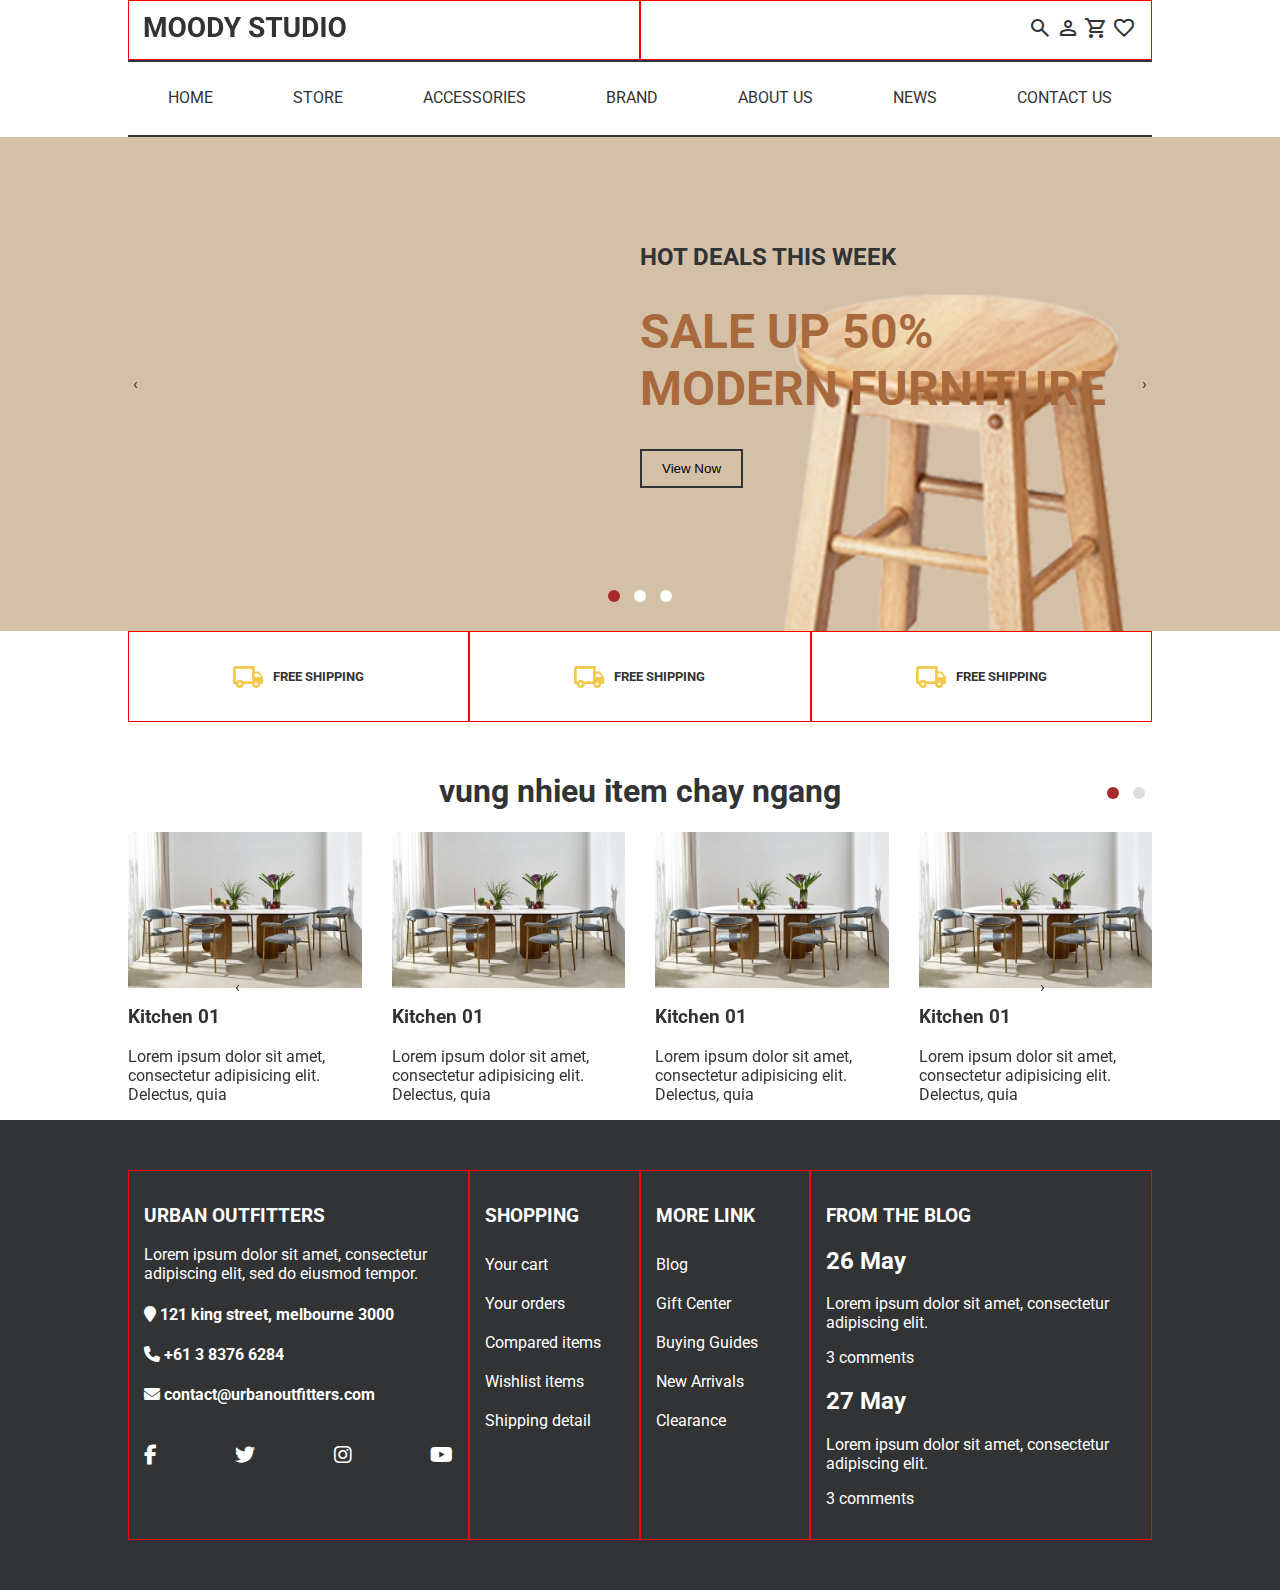
<file: index.html>
<!doctype html>
<html>
<head>
<meta charset="utf-8">
<title>MODDY STUDIO</title>
<link rel="preconnect" href="https://fonts.googleapis.com">
<link rel="preconnect" href="https://fonts.gstatic.com" crossorigin>
<link href="https://fonts.googleapis.com/css2?family=Roboto:ital,wght@0,100;0,300;0,400;0,500;0,700;0,900;1,100;1,300;1,400;1,500;1,700;1,900&display=swap" rel="stylesheet">
	<link rel="stylesheet" href="https://fonts.googleapis.com/css2?family=Material+Symbols+Outlined:opsz,wght,FILL,GRAD@24,400,0,0" />
	<link rel="stylesheet" href="css/THU-VIEN.css">
	<link rel="stylesheet" href="css/main-style.css">
	<link rel="stylesheet" href="css/all.css">
	<link rel="stylesheet" href="css/owl.carousel.css">
	<link rel="stylesheet" href="css/owl.theme.default.css">
</head>

<body>
		<div class="container">
		<div class="row">
			<div class="col-6">
				<img src="images/logo-moody.svg" alt="">
			</div>
			<div class="col-6 text-right">
			<a href="#search-box">
				<span class="material-symbols-outlined">search</span>
			</a>
				<a href="#person">
				<span class="material-symbols-outlined">person</span>
				</a>
				<a href="#shopping-cart">
				<span class="material-symbols-outlined">shopping_cart</span>
				</a>
				<a href="#favorite">
					<span class="material-symbols-outlined">favorite</span>
				</a>
			
			</div>
		</div>
		<nav>
		<ul>
			<li><a href="index.html">HOME</a></li>
			<li>
					<a href="#">STORE</a>
					<ul>
						<li><a href="living-room.html">Living Room</a></li>
						<li><a href="bedroom.html">Bed Room</a></li>
						<li><a href="kitchen.html">Kitchen</a></li>
						<li><a href="garden.html">Garden</a></li>
						<li><a href="dining-room.html">Dining Room</a></li>
					</ul>
			</li>
			<li><a href="accessories.html">ACCESSORIES</a></li>
			<li><a href="brand.html">BRAND</a>
			<ul>
				<li><a href="#">Pho xinh</a></li>
				<li><a href="#">Garment</a></li>
				<li><a href="#">Nha dep</a></li>
			</ul>
			</li>
			<li><a href="about.html">ABOUT US</a></li>
			<li><a href="news.html">NEWS</a></li>
			<li><a href="contact.html">CONTACT US </a></li>
		</ul>
		</nav>
		
	</div>
<div class="owl-carousel owl-theme" id="banner">
		<div class="item">
			<div class="banner">
					<img src="images/h5-baner-2.jpg" alt="" class="img-100">
					<div class="banner-caption">
						<h4>HOT DEALS THIS WEEK</h4>
						<h1 class="text-primary">SALE UP 50% <br>MODERN FURNITURE</h1>
						<button type="button" class="btn-primary-outline">View Now</button>
			</div>
	</div>
	
	</div>
		<div class="item">
		<div class="banner">
	<img src="images/h5-baner-1.jpg" alt="" class="img-100">
	<div class="banner-caption">
		<h4>HOT DEALS THIS WEEK</h4>
		<h1 class="text-primary">SALE UP 50% <br>MODERN FURNITURE</h1>
		<button type="button" class="btn-primary-outline">View Now</button>
	</div>
</div>
	
	</div>
		<div class="item">
		<div class="banner">
	<img src="images/h5-baner-3.jpg" alt="" class="img-100">
	<div class="banner-caption">
		<h4>HOT DEALS THIS WEEK</h4>
		<h1 class="text-primary">SALE UP 50% <br>MODERN FURNITURE</h1>
		<button type="button" class="btn-primary-outline">View Now</button>
	</div>
</div>
	
	</div>
</div>
	<div class="container">
	<div class="row">
			<div class="col-4 d-flex justify-center align-items-center">
				<img src="images/ICON-FREESHIP.svg" alt="" >
				<h5 class="pl-10">FREE SHIPPING</h5>
			</div>
			<div class="col-4 d-flex justify-center align-items-center">
				<img src="images/ICON-FREESHIP.svg" alt="" >
				<h5 class="pl-10">FREE SHIPPING</h5>
			</div>
			<div class="col-4 d-flex justify-center align-items-center">
				<img src="images/ICON-FREESHIP.svg" alt="" >
				<h5 class="pl-10">FREE SHIPPING</h5>
			</div>
		</div>
	
	</div>
	<div class="container">
	<h1 class="text-center mt-50">vung nhieu item chay ngang</h1>
	<div class="owl-carousel owl-theme" id="danhmuc">
		<div class="item">
		<img src="images/phongan/ban-an-8-cho-rudo-2-300x200.jpg" alt="" class="img-100">
			<div class="caption">
			<h3>Kitchen 01</h3>
				<p>Lorem ipsum dolor sit amet, consectetur adipisicing elit. Delectus, quia</p>
			</div>
		
		</div>
			<div class="item">
		<img src="images/phongan/ban-an-8-cho-rudo-2-300x200.jpg" alt="" class="img-100">
			<div class="caption">
			<h3>Kitchen 01</h3>
				<p>Lorem ipsum dolor sit amet, consectetur adipisicing elit. Delectus, quia</p>
			</div>
		
		</div>
			<div class="item">
		<img src="images/phongan/ban-an-8-cho-rudo-2-300x200.jpg" alt="" class="img-100">
			<div class="caption">
			<h3>Kitchen 01</h3>
				<p>Lorem ipsum dolor sit amet, consectetur adipisicing elit. Delectus, quia</p>
			</div>
		
		</div>
			<div class="item">
		<img src="images/phongan/ban-an-8-cho-rudo-2-300x200.jpg" alt="" class="img-100">
			<div class="caption">
			<h3>Kitchen 01</h3>
				<p>Lorem ipsum dolor sit amet, consectetur adipisicing elit. Delectus, quia</p>
			</div>
		
		</div>
			<div class="item">
		<img src="images/phongan/ban-an-8-cho-rudo-2-300x200.jpg" alt="" class="img-100">
			<div class="caption">
			<h3>Kitchen 01</h3>
				<p>Lorem ipsum dolor sit amet, consectetur adipisicing elit. Delectus, quia</p>
			</div>
		
		</div>
			<div class="item">
		<img src="images/phongan/ban-an-8-cho-rudo-2-300x200.jpg" alt="" class="img-100">
			<div class="caption">
			<h3>Kitchen 01</h3>
				<p>Lorem ipsum dolor sit amet, consectetur adipisicing elit. Delectus, quia</p>
			</div>
		
		</div>
			<div class="item">
		<img src="images/phongan/ban-an-8-cho-rudo-2-300x200.jpg" alt="" class="img-100">
			<div class="caption">
			<h3>Kitchen 01</h3>
				<p>Lorem ipsum dolor sit amet, consectetur adipisicing elit. Delectus, quia</p>
			</div>
		
		</div>
			<div class="item">
		<img src="images/phongan/ban-an-8-cho-rudo-2-300x200.jpg" alt="" class="img-100">
			<div class="caption">
			<h3>Kitchen 01</h3>
				<p>Lorem ipsum dolor sit amet, consectetur adipisicing elit. Delectus, quia</p>
			</div>
		
		</div>
		
		
		
		
		</div>
	</div>
	<footer>
	<div class="container">
		<div class="row">
			<div class="col-4">
			<h3>URBAN OUTFITTERS</h3>
				<p>Lorem ipsum dolor sit amet, consectetur adipiscing elit, sed do eiusmod tempor.</p>
				<h4><i class="fa-solid fa-map-marker"></i> 121 king street, melbourne 3000</h4>
				<h4><i class="fa-solid fa-phone"></i>		+61 3 8376 6284</h4>
				<h4><i class="fa-solid fa-envelope"></i> contact@urbanoutfitters.com</h4>
				<div class="d-flex justify-between mt-50"> 
					<i class="fa-brands fa-facebook-f fa-lg"></i> 
					<i class="fa-brands fa-twitter fa-lg"></i> 
					<i class="fa-brands fa-instagram fa-lg"></i> 
					<i class="fa-brands fa-youtube fa-lg"></i> 
				</div>
			</div>
			<div class="col-2">
				<h3>SHOPPING</h3>
				<ul>
					<li><a href="cart.html">Your cart</a></li>
					<li><a href="#">Your orders</a></li>
					<li><a href="#">Compared items</a></li>
					<li><a href="#">Wishlist items</a></li>
					<li><a href="#">Shipping detail </a></li>
				</ul>
			
			</div>
			<div class="col-2">
				<h3>MORE LINK</h3>
				<ul>
					<li><a href="#">Blog</a></li>
					<li><a href="#">Gift Center</a></li>
					<li><a href="#">Buying Guides</a></li>
					<li><a href="#">New Arrivals</a></li>
					<li><a href="#">Clearance</a></li>
				</ul>
			
			</div>
			<div class="col-4">
				<h3>FROM THE BLOG</h3>
				<h2>26 May</h2>
				<p>Lorem ipsum dolor sit amet, consectetur adipiscing elit.</p>
				<p>3 comments</p>
				<h2 >27 May</h2>
				<p>Lorem ipsum dolor sit amet, consectetur adipiscing elit.</p>
				<p>3 comments</p>
				
			</div>
		</div>
		
		
</div>
</footer>	
<script src="js/jquery-3.7.1.min.js"></script>
<script src="js/owl.carousel.min.js"></script>	
<script src="js/custom.js"></script>
</body>
</html>
</file>
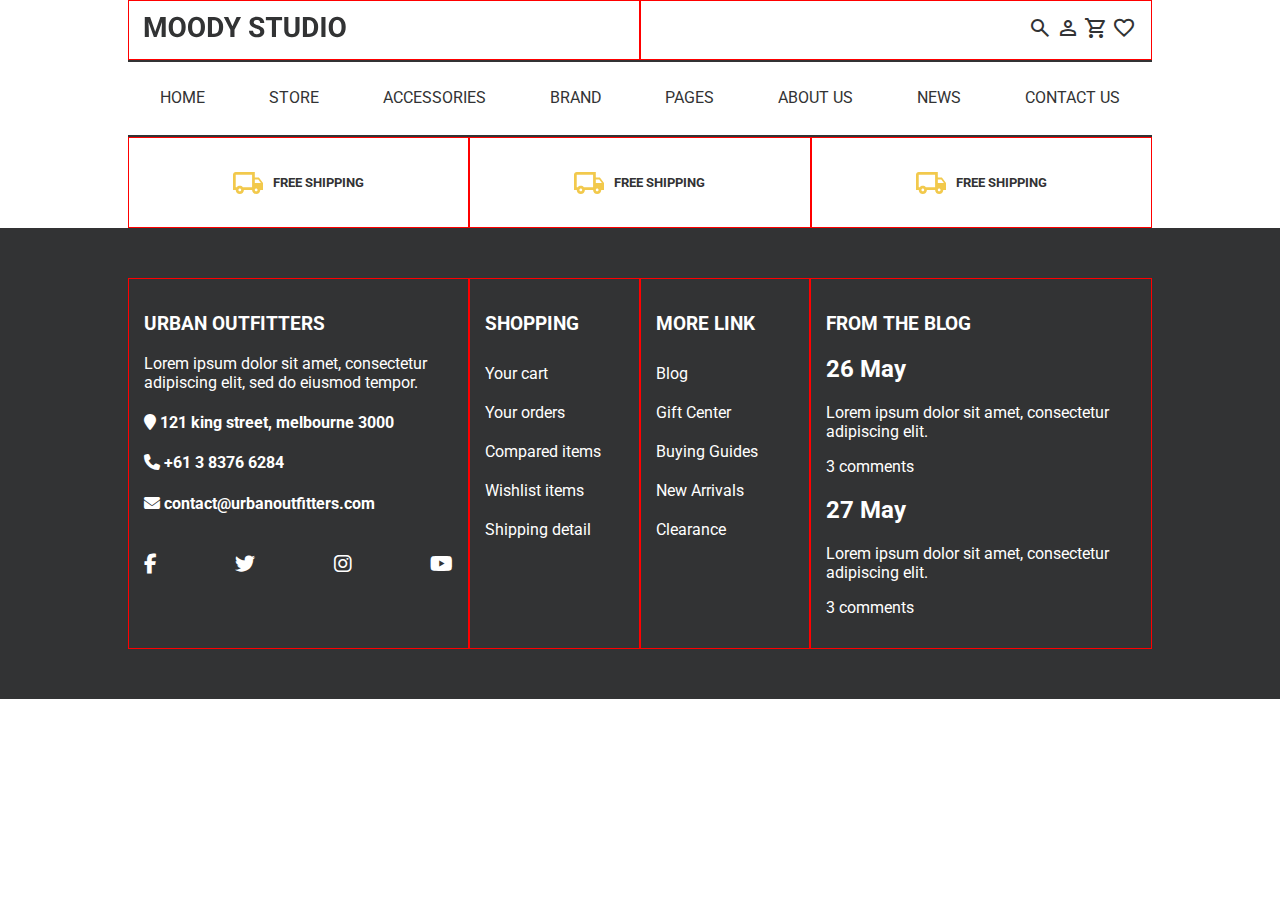
<file: about.html>
<!doctype html>
<html>
<head>
<meta charset="utf-8">
<title>MODDY STUDIO</title>
<link rel="preconnect" href="https://fonts.googleapis.com">
<link rel="preconnect" href="https://fonts.gstatic.com" crossorigin>
<link href="https://fonts.googleapis.com/css2?family=Roboto:ital,wght@0,100;0,300;0,400;0,500;0,700;0,900;1,100;1,300;1,400;1,500;1,700;1,900&display=swap" rel="stylesheet">
	<link rel="stylesheet" href="https://fonts.googleapis.com/css2?family=Material+Symbols+Outlined:opsz,wght,FILL,GRAD@24,400,0,0" />
	<link rel="stylesheet" href="css/THU-VIEN.css">
	<link rel="stylesheet" href="css/main-style.css">
	<link rel="stylesheet" href="css/all.css">
</head>

<body>
		<div class="container">
		<div class="row">
			<div class="col-6">
				<img src="images/logo-moody.svg" alt="">
			</div>
			<div class="col-6 text-right">
			<a href="#search-box">
				<span class="material-symbols-outlined">search</span>
			</a>
				<a href="#person">
				<span class="material-symbols-outlined">person</span>
				</a>
				<a href="#shopping-cart">
				<span class="material-symbols-outlined">shopping_cart</span>
				</a>
				<a href="#favorite">
					<span class="material-symbols-outlined">favorite</span>
				</a>
			
			</div>
		</div>
		<nav>
		<ul>
			<li><a href="index.html">HOME</a></li>
			<li>
					<a href="#">STORE</a>
					<ul>
						<li><a href="living-room.html">Living Room</a></li>
						<li><a href="bedroom.html">Bed Room</a></li>
						<li><a href="kitchen.html">Kitchen</a></li>
						<li><a href="garden.html">Garden</a></li>
						<li><a href="dining-room.html">Dining Room</a></li>
					</ul>
			</li>
			<li><a href="accessories.html">ACCESSORIES</a></li>
			<li><a href="brand.html">BRAND</a></li>
			<li><a href="#">PAGES</a></li>
			<li><a href="about.html">ABOUT US</a></li>
			<li><a href="news.html">NEWS</a></li>
			<li><a href="contact.html">CONTACT US </a></li>
		</ul>
		</nav>
		<div class="row">
			<div class="col-4 d-flex justify-center align-items-center">
				<img src="images/ICON-FREESHIP.svg" alt="" >
				<h5 class="pl-10">FREE SHIPPING</h5>
			</div>
			<div class="col-4 d-flex justify-center align-items-center">
				<img src="images/ICON-FREESHIP.svg" alt="" >
				<h5 class="pl-10">FREE SHIPPING</h5>
			</div>
			<div class="col-4 d-flex justify-center align-items-center">
				<img src="images/ICON-FREESHIP.svg" alt="" >
				<h5 class="pl-10">FREE SHIPPING</h5>
			</div>
		</div>
	</div>
	<main></main>
	
	
	<footer>
	<div class="container">
		<div class="row">
			<div class="col-4">
			<h3>URBAN OUTFITTERS</h3>
				<p>Lorem ipsum dolor sit amet, consectetur adipiscing elit, sed do eiusmod tempor.</p>
				<h4><i class="fa-solid fa-map-marker"></i> 121 king street, melbourne 3000</h4>
				<h4><i class="fa-solid fa-phone"></i>		+61 3 8376 6284</h4>
				<h4><i class="fa-solid fa-envelope"></i> contact@urbanoutfitters.com</h4>
				<div class="d-flex justify-between mt-50"> 
					<i class="fa-brands fa-facebook-f fa-lg"></i> 
					<i class="fa-brands fa-twitter fa-lg"></i> 
					<i class="fa-brands fa-instagram fa-lg"></i> 
					<i class="fa-brands fa-youtube fa-lg"></i> 
				</div>
			</div>
			<div class="col-2">
				<h3>SHOPPING</h3>
				<ul>
					<li><a href="cart.html">Your cart</a></li>
					<li><a href="#">Your orders</a></li>
					<li><a href="#">Compared items</a></li>
					<li><a href="#">Wishlist items</a></li>
					<li><a href="#">Shipping detail </a></li>
				</ul>
			
			</div>
			<div class="col-2">
				<h3>MORE LINK</h3>
				<ul>
					<li><a href="#">Blog</a></li>
					<li><a href="#">Gift Center</a></li>
					<li><a href="#">Buying Guides</a></li>
					<li><a href="#">New Arrivals</a></li>
					<li><a href="#">Clearance</a></li>
				</ul>
			
			</div>
			<div class="col-4">
				<h3>FROM THE BLOG</h3>
				<h2>26 May</h2>
				<p>Lorem ipsum dolor sit amet, consectetur adipiscing elit.</p>
				<p>3 comments</p>
				<h2 >27 May</h2>
				<p>Lorem ipsum dolor sit amet, consectetur adipiscing elit.</p>
				<p>3 comments</p>
				
			</div>
		</div>
		
		
</div>
	
	
	
	
	</footer>
</body>
</html>
</file>
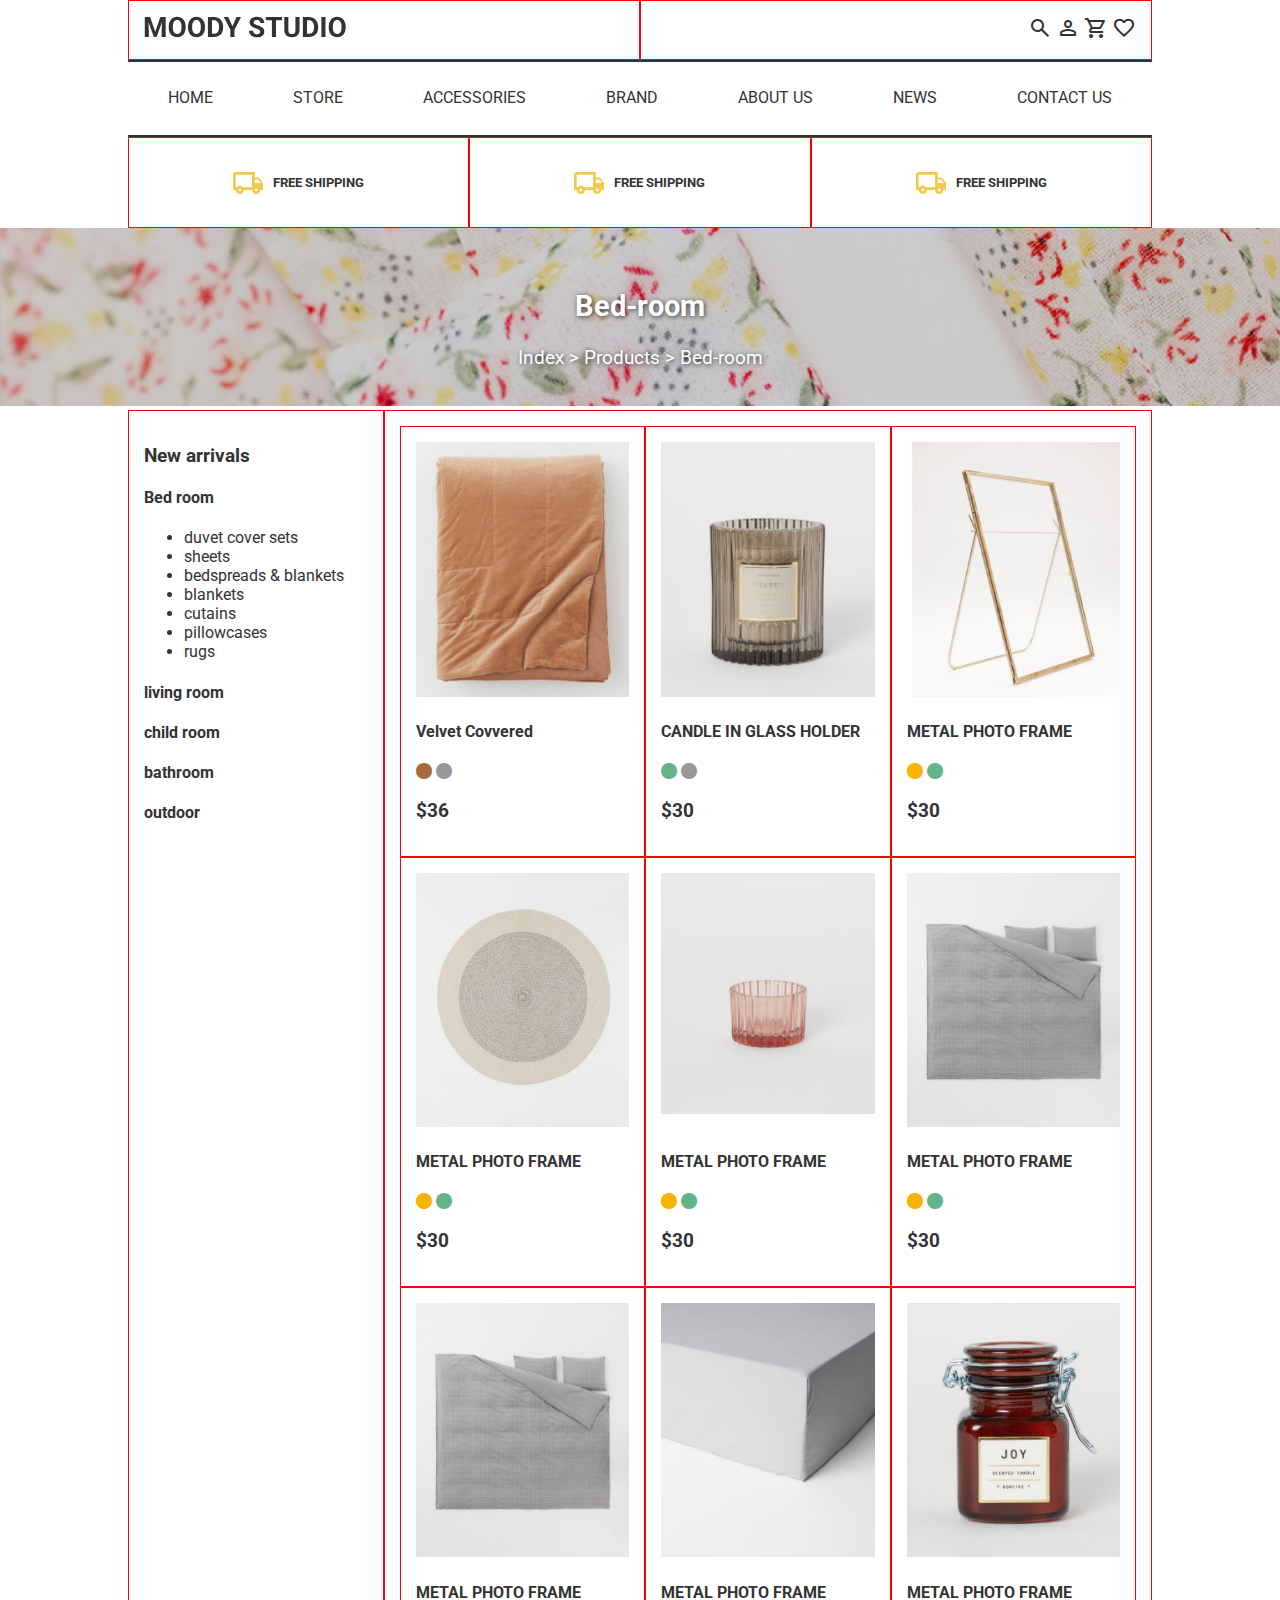
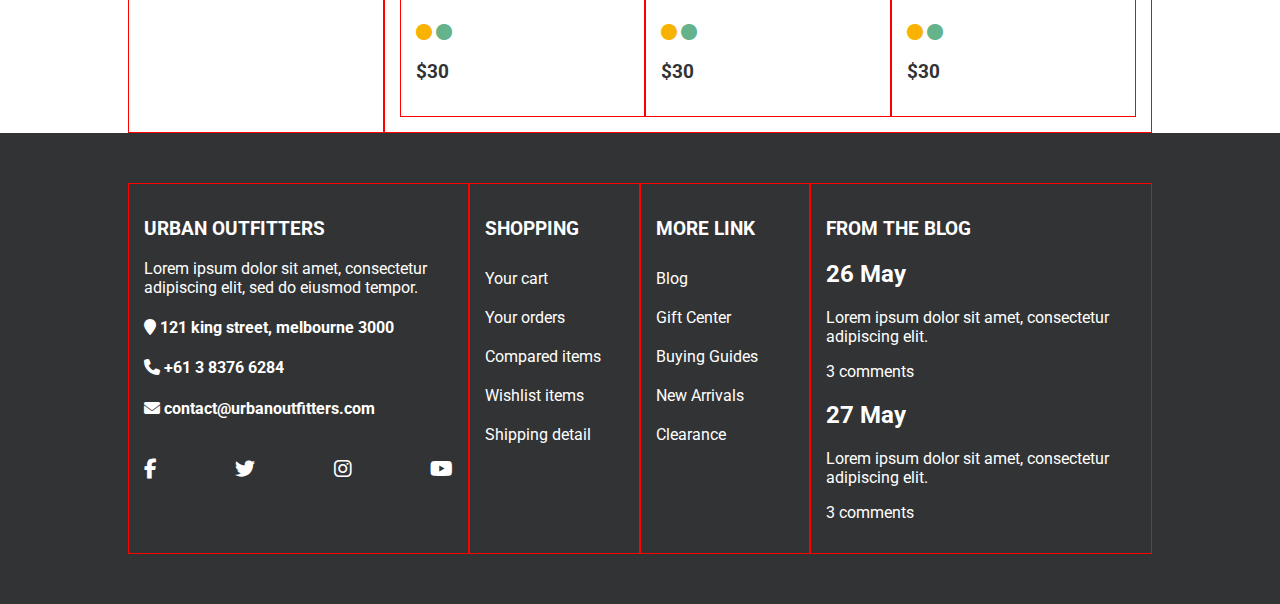
<file: bedroom.html>
<!doctype html>
<html>
<head>
<meta charset="utf-8">
<title>MODDY STUDIO</title>
<link rel="preconnect" href="https://fonts.googleapis.com">
<link rel="preconnect" href="https://fonts.gstatic.com" crossorigin>
<link href="https://fonts.googleapis.com/css2?family=Roboto:ital,wght@0,100;0,300;0,400;0,500;0,700;0,900;1,100;1,300;1,400;1,500;1,700;1,900&display=swap" rel="stylesheet">
	<link rel="stylesheet" href="https://fonts.googleapis.com/css2?family=Material+Symbols+Outlined:opsz,wght,FILL,GRAD@24,400,0,0" />
	<link rel="stylesheet" href="css/THU-VIEN.css">
	<link rel="stylesheet" href="css/main-style.css">
	<link rel="stylesheet" href="css/all.css">
</head>

<body>
		<div class="container">
		<div class="row">
			<div class="col-6">
				<img src="images/logo-moody.svg" alt="">
			</div>
			<div class="col-6 text-right">
			<a href="#search-box">
				<span class="material-symbols-outlined">search</span>
			</a>
				<a href="#person">
				<span class="material-symbols-outlined">person</span>
				</a>
				<a href="#shopping-cart">
				<span class="material-symbols-outlined">shopping_cart</span>
				</a>
				<a href="#favorite">
					<span class="material-symbols-outlined">favorite</span>
				</a>
			
			</div>
		</div>
		<nav>
		<ul>
			<li><a href="index.html">HOME</a></li>
			<li>
					<a href="#">STORE</a>
					<ul>
						<li><a href="living-room.html">Living Room</a></li>
						<li><a href="bedroom.html">Bed Room</a></li>
						<li><a href="kitchen.html">Kitchen</a></li>
						<li><a href="garden.html">Garden</a></li>
						<li><a href="dining-room.html">Dining Room</a></li>
					</ul>
			
			</li>
			<li><a href="accessories.html">ACCESSORIES</a></li>
			<li><a href="#">BRAND</a>
			<ul>
				<li><a href="#">Pho xinh</a></li>
				<li><a href="#">Garment</a></li>
				<li><a href="#">Nha dep</a></li>
			</ul>
			</li>
			
	
	
			<li><a href="about.html">ABOUT US</a></li>
			<li><a href="news.html">NEWS</a></li>
			<li><a href="contact.html">CONTACT US </a></li>
		</ul>
		</nav>
		<div class="row">
			<div class="col-4 d-flex justify-center align-items-center">
				<img src="images/ICON-FREESHIP.svg" alt="" >
				<h5 class="pl-10">FREE SHIPPING</h5>
			</div>
			<div class="col-4 d-flex justify-center align-items-center">
				<img src="images/ICON-FREESHIP.svg" alt="" >
				<h5 class="pl-10">FREE SHIPPING</h5>
			</div>
			<div class="col-4 d-flex justify-center align-items-center">
				<img src="images/ICON-FREESHIP.svg" alt="" >
				<h5 class="pl-10">FREE SHIPPING</h5>
			</div>
		</div>
	</div>
	<div class="top-page">
		<img src="images/bed/bg-bedroom.jpg" alt="" class="img-100">
		<div class="caption">
			<h2>Bed-room</h2>
			<p>Index &gt; Products   &gt; Bed-room</p>
		</div>
	</div>
	<div class="container mt-50">
		<div class="row">
			<div class="col-3">
			<h3>New arrivals</h3>
				<h4>Bed room</h4>
				<ul>
					<li><a href="">duvet cover sets</a></li>
					<li><a href="">sheets</a></li>
					<li><a href="">bedspreads & blankets</a></li>
					<li><a href="">blankets</a></li>
					<li><a href="">cutains</a></li>
					<li><a href="">pillowcases</a></li>
					<li><a href="">rugs</a></li>
				</ul>		
				<h4>living room</h4>
				<h4>child room</h4>
				<h4>bathroom</h4>
				<h4>outdoor</h4>
			</div>
			<div class="col-9">
			<div class="loc"></div>
			<div class="row">
				<div class="col-4 spham">
			<img src="images/bed/bedroom (4).jpg" alt="" class="img-100">
			<h4>Velvet Covvered</h4>
			<p >
				<i class="fa-solid fa-circle text-primary"></i>
				<i class="fa-solid fa-circle text-grey"></i>
			</p>
			<h3>$36</h3>
			<div class="sp-icon">
				<span class="material-symbols-outlined">shopping_cart</span>
				<span class="material-symbols-outlined">favorite</span>
			</div>
		</div>
				<div class="col-4 spham">
			<img src="images/bed/bedroom (2).jpg" alt="" class="img-100">
			<h4>CANDLE IN GLASS HOLDER</h4>
			<p >
				<i class="fa-solid fa-circle text-green"></i>
				<i class="fa-solid fa-circle text-grey"></i>
			</p>
			<h3>$30</h3>
			<div class="sp-icon">
				<span class="material-symbols-outlined">shopping_cart</span>
				<span class="material-symbols-outlined">favorite</span>
			</div>
		</div>
		<div class="col-4 spham">
			<img src="images/bed/bedroom (3).jpg" alt="" class="img-100">
			<h4>METAL PHOTO FRAME</h4>
			<p >
				<i class="fa-solid fa-circle text-gold"></i>
				<i class="fa-solid fa-circle text-green"></i>
			</p>
			<h3>$30</h3>
			<div class="sp-icon">
				<span class="material-symbols-outlined">shopping_cart</span>
				<span class="material-symbols-outlined">favorite</span>
			</div>
		</div>
		<div class="col-4 spham">
			<img src="images/bed/bedroom (5).jpg" alt="" class="img-100">
			<h4>METAL PHOTO FRAME</h4>
			<p >
				<i class="fa-solid fa-circle text-gold"></i>
				<i class="fa-solid fa-circle text-green"></i>
			</p>
			<h3>$30</h3>
			<div class="sp-icon">
				<span class="material-symbols-outlined">shopping_cart</span>
				<span class="material-symbols-outlined">favorite</span>
			</div>
		</div>
				<div class="col-4 spham">
			<img src="images/bed/bedroom (6).jpg" alt="" class="img-100">
			<h4>METAL PHOTO FRAME</h4>
			<p >
				<i class="fa-solid fa-circle text-gold"></i>
				<i class="fa-solid fa-circle text-green"></i>
			</p>
			<h3>$30</h3>
			<div class="sp-icon">
				<span class="material-symbols-outlined">shopping_cart</span>
				<span class="material-symbols-outlined">favorite</span>
			</div>
		</div>
				
				<div class="col-4 spham">
			<img src="images/bed/bedroom (7).jpg" alt="" class="img-100">
			<h4>METAL PHOTO FRAME</h4>
			<p >
				<i class="fa-solid fa-circle text-gold"></i>
				<i class="fa-solid fa-circle text-green"></i>
			</p>
			<h3>$30</h3>
			<div class="sp-icon">
				<span class="material-symbols-outlined">shopping_cart</span>
				<span class="material-symbols-outlined">favorite</span>
			</div>
		</div>
				
				<div class="col-4 spham">
			<img src="images/bed/bedroom (7).jpg" alt="" class="img-100">
			<h4>METAL PHOTO FRAME</h4>
			<p >
				<i class="fa-solid fa-circle text-gold"></i>
				<i class="fa-solid fa-circle text-green"></i>
			</p>
			<h3>$30</h3>
			<div class="sp-icon">
				<span class="material-symbols-outlined">shopping_cart</span>
				<span class="material-symbols-outlined">favorite</span>
			</div>
		</div>
				
				<div class="col-4 spham">
			<img src="images/bed/bedroom (8).jpg" alt="" class="img-100">
			<h4>METAL PHOTO FRAME</h4>
			<p >
				<i class="fa-solid fa-circle text-gold"></i>
				<i class="fa-solid fa-circle text-green"></i>
			</p>
			<h3>$30</h3>
			<div class="sp-icon">
				<span class="material-symbols-outlined">shopping_cart</span>
				<span class="material-symbols-outlined">favorite</span>
			</div>
		</div>
				
				<div class="col-4 spham">
			<img src="images/bed/bedroom (9).jpg" alt="" class="img-100">
			<h4>METAL PHOTO FRAME</h4>
			<p >
				<i class="fa-solid fa-circle text-gold"></i>
				<i class="fa-solid fa-circle text-green"></i>
			</p>
			<h3>$30</h3>
			<div class="sp-icon">
				<span class="material-symbols-outlined">shopping_cart</span>
				<span class="material-symbols-outlined">favorite</span>
			</div>
		</div>
		</div>
				
				</div>
				
				</div>
			
			</div>
		
	
	
	<footer>
	<div class="container">
		<div class="row">
			<div class="col-4">
			<h3>URBAN OUTFITTERS</h3>
				<p>Lorem ipsum dolor sit amet, consectetur adipiscing elit, sed do eiusmod tempor.</p>
				<h4><i class="fa-solid fa-map-marker"></i> 121 king street, melbourne 3000</h4>
				<h4><i class="fa-solid fa-phone"></i>		+61 3 8376 6284</h4>
				<h4><i class="fa-solid fa-envelope"></i> contact@urbanoutfitters.com</h4>
				<div class="d-flex justify-between mt-50"> 
					<i class="fa-brands fa-facebook-f fa-lg"></i> 
					<i class="fa-brands fa-twitter fa-lg"></i> 
					<i class="fa-brands fa-instagram fa-lg"></i> 
					<i class="fa-brands fa-youtube fa-lg"></i> 
				</div>
			</div>
			<div class="col-2">
				<h3>SHOPPING</h3>
				<ul>
					<li><a href="cart.html">Your cart</a></li>
					<li><a href="#">Your orders</a></li>
					<li><a href="#">Compared items</a></li>
					<li><a href="#">Wishlist items</a></li>
					<li><a href="#">Shipping detail </a></li>
				</ul>
			
			</div>
			<div class="col-2">
				<h3>MORE LINK</h3>
				<ul>
					<li><a href="#">Blog</a></li>
					<li><a href="#">Gift Center</a></li>
					<li><a href="#">Buying Guides</a></li>
					<li><a href="#">New Arrivals</a></li>
					<li><a href="#">Clearance</a></li>
				</ul>
			
			</div>
			<div class="col-4">
				<h3>FROM THE BLOG</h3>
				<h2>26 May</h2>
				<p>Lorem ipsum dolor sit amet, consectetur adipiscing elit.</p>
				<p>3 comments</p>
				<h2 >27 May</h2>
				<p>Lorem ipsum dolor sit amet, consectetur adipiscing elit.</p>
				<p>3 comments</p>
				
			</div>
		</div>
		
		
</div>
	
	
	
	
	</footer>
</body>
</html>
</file>
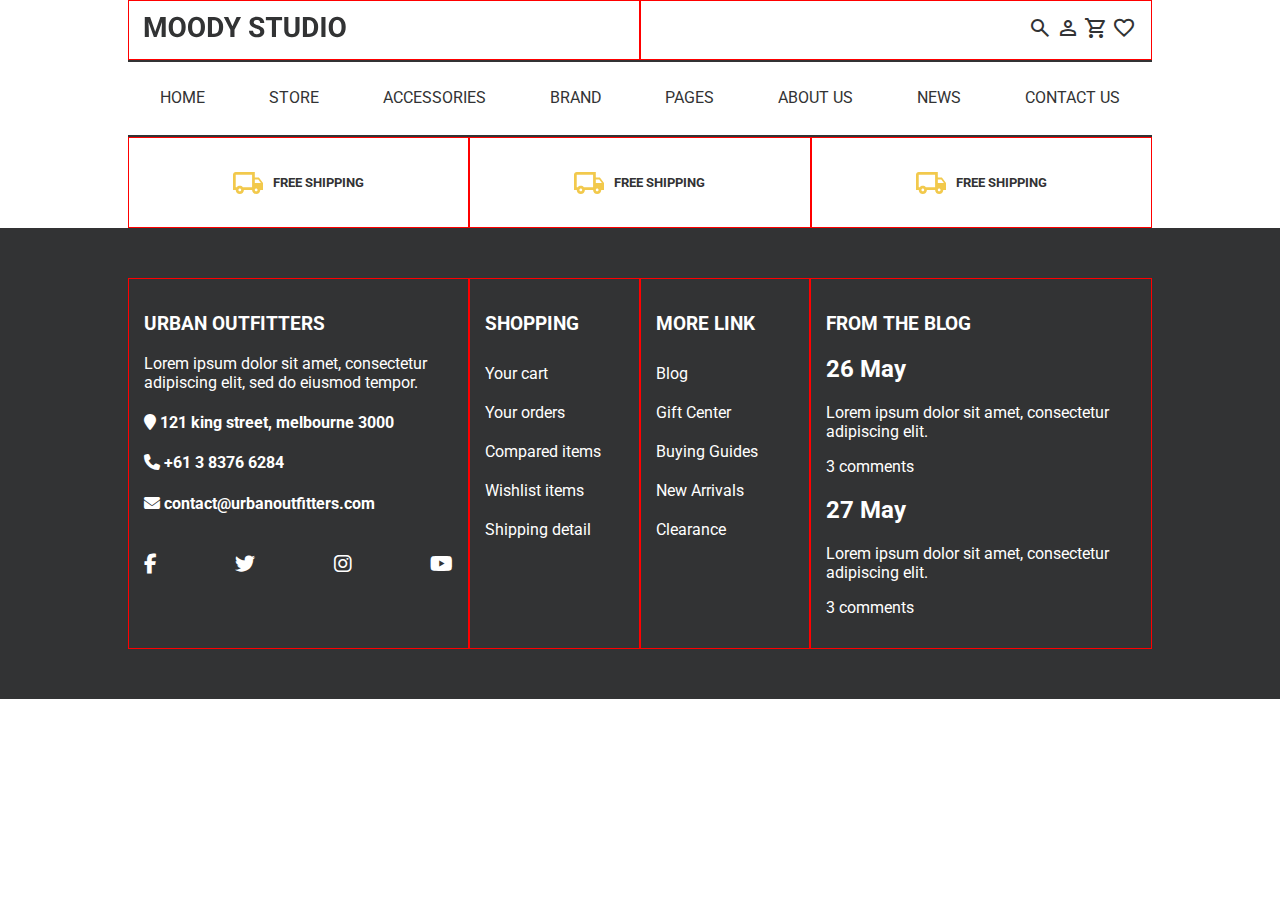
<file: cart.html>
<!doctype html>
<html>
<head>
<meta charset="utf-8">
<title>MODDY STUDIO</title>
<link rel="preconnect" href="https://fonts.googleapis.com">
<link rel="preconnect" href="https://fonts.gstatic.com" crossorigin>
<link href="https://fonts.googleapis.com/css2?family=Roboto:ital,wght@0,100;0,300;0,400;0,500;0,700;0,900;1,100;1,300;1,400;1,500;1,700;1,900&display=swap" rel="stylesheet">
	<link rel="stylesheet" href="https://fonts.googleapis.com/css2?family=Material+Symbols+Outlined:opsz,wght,FILL,GRAD@24,400,0,0" />
	<link rel="stylesheet" href="css/THU-VIEN.css">
	<link rel="stylesheet" href="css/main-style.css">
	<link rel="stylesheet" href="css/all.css">
</head>

<body>
		<div class="container">
		<div class="row">
			<div class="col-6">
				<img src="images/logo-moody.svg" alt="">
			</div>
			<div class="col-6 text-right">
			<a href="#search-box">
				<span class="material-symbols-outlined">search</span>
			</a>
				<a href="#person">
				<span class="material-symbols-outlined">person</span>
				</a>
				<a href="#shopping-cart">
				<span class="material-symbols-outlined">shopping_cart</span>
				</a>
				<a href="#favorite">
					<span class="material-symbols-outlined">favorite</span>
				</a>
			
			</div>
		</div>
		<nav>
		<ul>
			<li><a href="index.html">HOME</a></li>
			<li>
					<a href="#">STORE</a>
					<ul>
						<li><a href="living-room.html">Living Room</a></li>
						<li><a href="bedroom.html">Bed Room</a></li>
						<li><a href="kitchen.html">Kitchen</a></li>
						<li><a href="garden.html">Garden</a></li>
						<li><a href="dining-room.html">Dining Room</a></li>
					</ul>
			
			</li>
			<li><a href="accessories.html">ACCESSORIES</a></li>
			<li><a href="brand.html">BRAND</a></li>
			<li><a href="#">PAGES</a></li>
			<li><a href="about.html">ABOUT US</a></li>
			<li><a href="news.html">NEWS</a></li>
			<li><a href="contact.html">CONTACT US </a></li>
		</ul>
		</nav>
		<div class="row">
			<div class="col-4 d-flex justify-center align-items-center">
				<img src="images/ICON-FREESHIP.svg" alt="" >
				<h5 class="pl-10">FREE SHIPPING</h5>
			</div>
			<div class="col-4 d-flex justify-center align-items-center">
				<img src="images/ICON-FREESHIP.svg" alt="" >
				<h5 class="pl-10">FREE SHIPPING</h5>
			</div>
			<div class="col-4 d-flex justify-center align-items-center">
				<img src="images/ICON-FREESHIP.svg" alt="" >
				<h5 class="pl-10">FREE SHIPPING</h5>
			</div>
		</div>
	</div>
	
	
	
	
	<footer>
	<div class="container">
		<div class="row">
			<div class="col-4">
			<h3>URBAN OUTFITTERS</h3>
				<p>Lorem ipsum dolor sit amet, consectetur adipiscing elit, sed do eiusmod tempor.</p>
				<h4><i class="fa-solid fa-map-marker"></i> 121 king street, melbourne 3000</h4>
				<h4><i class="fa-solid fa-phone"></i>		+61 3 8376 6284</h4>
				<h4><i class="fa-solid fa-envelope"></i> contact@urbanoutfitters.com</h4>
				<div class="d-flex justify-between mt-50"> 
					<i class="fa-brands fa-facebook-f fa-lg"></i> 
					<i class="fa-brands fa-twitter fa-lg"></i> 
					<i class="fa-brands fa-instagram fa-lg"></i> 
					<i class="fa-brands fa-youtube fa-lg"></i> 
				</div>
			</div>
			<div class="col-2">
				<h3>SHOPPING</h3>
				<ul>
					<li><a href="cart.html">Your cart</a></li>
					<li><a href="#">Your orders</a></li>
					<li><a href="#">Compared items</a></li>
					<li><a href="#">Wishlist items</a></li>
					<li><a href="#">Shipping detail </a></li>
				</ul>
			
			</div>
			<div class="col-2">
				<h3>MORE LINK</h3>
				<ul>
					<li><a href="#">Blog</a></li>
					<li><a href="#">Gift Center</a></li>
					<li><a href="#">Buying Guides</a></li>
					<li><a href="#">New Arrivals</a></li>
					<li><a href="#">Clearance</a></li>
				</ul>
			
			</div>
			<div class="col-4">
				<h3>FROM THE BLOG</h3>
				<h2>26 May</h2>
				<p>Lorem ipsum dolor sit amet, consectetur adipiscing elit.</p>
				<p>3 comments</p>
				<h2 >27 May</h2>
				<p>Lorem ipsum dolor sit amet, consectetur adipiscing elit.</p>
				<p>3 comments</p>
				
			</div>
		</div>
		
		
</div>
	
	
	
	
	</footer>
</body>
</html>
</file>
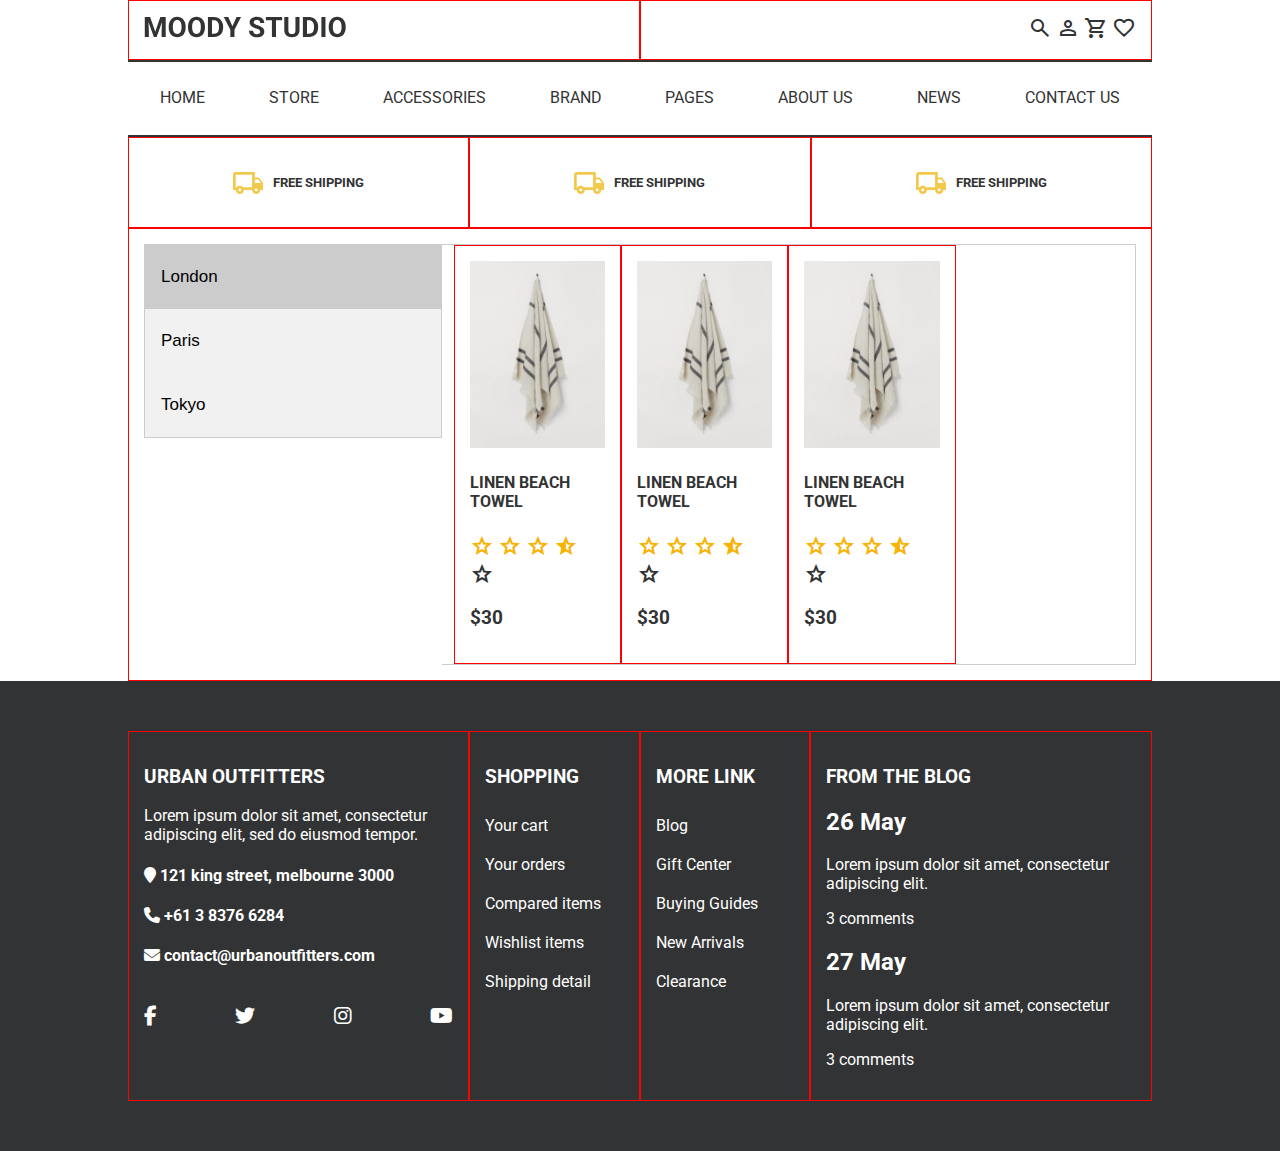
<file: garden.html>
<!doctype html>
<html>
<head>
<meta charset="utf-8">
<title>MODDY STUDIO</title>
<link rel="preconnect" href="https://fonts.googleapis.com">
<link rel="preconnect" href="https://fonts.gstatic.com" crossorigin>
<link href="https://fonts.googleapis.com/css2?family=Roboto:ital,wght@0,100;0,300;0,400;0,500;0,700;0,900;1,100;1,300;1,400;1,500;1,700;1,900&display=swap" rel="stylesheet">
	<link rel="stylesheet" href="https://fonts.googleapis.com/css2?family=Material+Symbols+Outlined:opsz,wght,FILL,GRAD@24,400,0,0" />
	<link rel="stylesheet" href="css/THU-VIEN.css">
	<link rel="stylesheet" href="css/main-style.css">
	<link rel="stylesheet" href="css/all.css">
	<link rel="stylesheet" href="css/owl.carousel.css">
	<link rel="stylesheet" href="css/owl.theme.default.css">
</head>

<body>
		<div class="container">
		<div class="row">
			<div class="col-6">
				<img src="images/logo-moody.svg" alt="">
			</div>
			<div class="col-6 text-right">
			<a href="#search-box">
				<span class="material-symbols-outlined">search</span>
			</a>
				<a href="#person">
				<span class="material-symbols-outlined">person</span>
				</a>
				<a href="#shopping-cart">
				<span class="material-symbols-outlined">shopping_cart</span>
				</a>
				<a href="#favorite">
					<span class="material-symbols-outlined">favorite</span>
				</a>
			
			</div>
		</div>
		<nav>
		<ul>
			<li><a href="index.html">HOME</a></li>
			<li>
					<a href="#">STORE</a>
					<ul>
						<li><a href="living-room.html">Living Room</a></li>
						<li><a href="bedroom.html">Bed Room</a></li>
						<li><a href="kitchen.html">Kitchen</a></li>
						<li><a href="garden.html">Garden</a></li>
						<li><a href="dining-room.html">Dining Room</a></li>
					</ul>
			</li>
			<li><a href="accessories.html">ACCESSORIES</a></li>
			<li><a href="brand.html">BRAND</a></li>
			<li><a href="#">PAGES</a></li>
			<li><a href="about.html">ABOUT US</a></li>
			<li><a href="news.html">NEWS</a></li>
			<li><a href="contact.html">CONTACT US </a></li>
		</ul>
		</nav>
		<div class="row">
			<div class="col-4 d-flex justify-center align-items-center">
				<img src="images/ICON-FREESHIP.svg" alt="" >
				<h5 class="pl-10">FREE SHIPPING</h5>
			</div>
			<div class="col-4 d-flex justify-center align-items-center">
				<img src="images/ICON-FREESHIP.svg" alt="" >
				<h5 class="pl-10">FREE SHIPPING</h5>
			</div>
			<div class="col-4 d-flex justify-center align-items-center">
				<img src="images/ICON-FREESHIP.svg" alt="" >
				<h5 class="pl-10">FREE SHIPPING</h5>
			</div>
		</div>
	</div>
	<div class="container">
<div class="row">
	<div class="col-12">
	<div class="tab">
  <button class="tablinks" onclick="openCity(event, 'London')" id="defaultOpen">London</button>
  <button class="tablinks" onclick="openCity(event, 'Paris')">Paris</button>
  <button class="tablinks" onclick="openCity(event, 'Tokyo')">Tokyo</button>
</div>

<div id="London" class="tabcontent">
  <div class="row">
			<div class="col-3 spham">
			<img src="images/sp2.jpg" alt="" class="img-100">
			<h4>LINEN BEACH TOWEL</h4>
			<p >
				<span class="material-symbols-outlined text-gold">star</span>
				<span class="material-symbols-outlined text-gold">star</span>
				<span class="material-symbols-outlined text-gold">star</span>
				<span class="material-symbols-outlined text-gold">star_half</span>
				<span class="material-symbols-outlined ">star</span>
			</p>
			<h3>$30</h3>
			<div class="sp-icon">
				<span class="material-symbols-outlined">shopping_cart</span>
				<span class="material-symbols-outlined">favorite</span>
			</div>
		</div>
	  		<div class="col-3 spham">
			<img src="images/sp2.jpg" alt="" class="img-100">
			<h4>LINEN BEACH TOWEL</h4>
			<p >
				<span class="material-symbols-outlined text-gold">star</span>
				<span class="material-symbols-outlined text-gold">star</span>
				<span class="material-symbols-outlined text-gold">star</span>
				<span class="material-symbols-outlined text-gold">star_half</span>
				<span class="material-symbols-outlined ">star</span>
			</p>
			<h3>$30</h3>
			<div class="sp-icon">
				<span class="material-symbols-outlined">shopping_cart</span>
				<span class="material-symbols-outlined">favorite</span>
			</div>
		</div>
	  		<div class="col-3 spham">
			<img src="images/sp2.jpg" alt="" class="img-100">
			<h4>LINEN BEACH TOWEL</h4>
			<p >
				<span class="material-symbols-outlined text-gold">star</span>
				<span class="material-symbols-outlined text-gold">star</span>
				<span class="material-symbols-outlined text-gold">star</span>
				<span class="material-symbols-outlined text-gold">star_half</span>
				<span class="material-symbols-outlined ">star</span>
			</p>
			<h3>$30</h3>
			<div class="sp-icon">
				<span class="material-symbols-outlined">shopping_cart</span>
				<span class="material-symbols-outlined">favorite</span>
			</div>
		</div>
	</div>
</div>

<div id="Paris" class="tabcontent">
  <div class="row">
			<div class="col-4 spham">
			<img src="images/sp3.jpg" alt="" class="img-100">
			<h4>LINEN BEACH TOWEL</h4>
			<p >
				<span class="material-symbols-outlined text-gold">star</span>
				<span class="material-symbols-outlined text-gold">star</span>
				<span class="material-symbols-outlined text-gold">star</span>
				<span class="material-symbols-outlined text-gold">star_half</span>
				<span class="material-symbols-outlined ">star</span>
			</p>
			<h3>$30</h3>
			<div class="sp-icon">
				<span class="material-symbols-outlined">shopping_cart</span>
				<span class="material-symbols-outlined">favorite</span>
			</div>
		</div>
	  		<div class="col-4 spham">
			<img src="images/sp4.jpg" alt="" class="img-100">
			<h4>LINEN BEACH TOWEL</h4>
			<p >
				<span class="material-symbols-outlined text-gold">star</span>
				<span class="material-symbols-outlined text-gold">star</span>
				<span class="material-symbols-outlined text-gold">star</span>
				<span class="material-symbols-outlined text-gold">star_half</span>
				<span class="material-symbols-outlined ">star</span>
			</p>
			<h3>$30</h3>
			<div class="sp-icon">
				<span class="material-symbols-outlined">shopping_cart</span>
				<span class="material-symbols-outlined">favorite</span>
			</div>
		</div>
	  		<div class="col-4 spham">
			<img src="images/sp2.jpg" alt="" class="img-100">
			<h4>LINEN BEACH TOWEL</h4>
			<p >
				<span class="material-symbols-outlined text-gold">star</span>
				<span class="material-symbols-outlined text-gold">star</span>
				<span class="material-symbols-outlined text-gold">star</span>
				<span class="material-symbols-outlined text-gold">star_half</span>
				<span class="material-symbols-outlined ">star</span>
			</p>
			<h3>$30</h3>
			<div class="sp-icon">
				<span class="material-symbols-outlined">shopping_cart</span>
				<span class="material-symbols-outlined">favorite</span>
			</div>
		</div>
	</div>
</div>

<div id="Tokyo" class="tabcontent">
  <div class="row">
		<div class="owl-carousel owl-theme" id="danhmuc">
		<div class="item">
		<img src="images/phongan/ban-an-8-cho-rudo-2-300x200.jpg" alt="" class="img-100">
			<div class="caption">
			<h3>Kitchen 01</h3>
				<p>Lorem ipsum dolor sit amet, consectetur adipisicing elit. Delectus, quia</p>
			</div>
		
		</div>
			<div class="item">
		<img src="images/phongan/ban-an-8-cho-rudo-2-300x200.jpg" alt="" class="img-100">
			<div class="caption">
			<h3>Kitchen 01</h3>
				<p>Lorem ipsum dolor sit amet, consectetur adipisicing elit. Delectus, quia</p>
			</div>
		
		</div>
			<div class="item">
		<img src="images/phongan/ban-an-8-cho-rudo-2-300x200.jpg" alt="" class="img-100">
			<div class="caption">
			<h3>Kitchen 01</h3>
				<p>Lorem ipsum dolor sit amet, consectetur adipisicing elit. Delectus, quia</p>
			</div>
		
		</div>
			<div class="item">
		<img src="images/phongan/ban-an-8-cho-rudo-2-300x200.jpg" alt="" class="img-100">
			<div class="caption">
			<h3>Kitchen 01</h3>
				<p>Lorem ipsum dolor sit amet, consectetur adipisicing elit. Delectus, quia</p>
			</div>
		
		</div>
			<div class="item">
		<img src="images/phongan/ban-an-8-cho-rudo-2-300x200.jpg" alt="" class="img-100">
			<div class="caption">
			<h3>Kitchen 01</h3>
				<p>Lorem ipsum dolor sit amet, consectetur adipisicing elit. Delectus, quia</p>
			</div>
		
		</div>
			<div class="item">
		<img src="images/phongan/ban-an-8-cho-rudo-2-300x200.jpg" alt="" class="img-100">
			<div class="caption">
			<h3>Kitchen 01</h3>
				<p>Lorem ipsum dolor sit amet, consectetur adipisicing elit. Delectus, quia</p>
			</div>
		
		</div>
			<div class="item">
		<img src="images/phongan/ban-an-8-cho-rudo-2-300x200.jpg" alt="" class="img-100">
			<div class="caption">
			<h3>Kitchen 01</h3>
				<p>Lorem ipsum dolor sit amet, consectetur adipisicing elit. Delectus, quia</p>
			</div>
		
		</div>
			<div class="item">
		<img src="images/phongan/ban-an-8-cho-rudo-2-300x200.jpg" alt="" class="img-100">
			<div class="caption">
			<h3>Kitchen 01</h3>
				<p>Lorem ipsum dolor sit amet, consectetur adipisicing elit. Delectus, quia</p>
			</div>
		
		</div>
		
		
		
		
		</div>
	
	</div>
</div>
	
	</div>
	
	</div>
	</div>
	
	<footer>
	<div class="container">
		<div class="row">
			<div class="col-4">
			<h3>URBAN OUTFITTERS</h3>
				<p>Lorem ipsum dolor sit amet, consectetur adipiscing elit, sed do eiusmod tempor.</p>
				<h4><i class="fa-solid fa-map-marker"></i> 121 king street, melbourne 3000</h4>
				<h4><i class="fa-solid fa-phone"></i>		+61 3 8376 6284</h4>
				<h4><i class="fa-solid fa-envelope"></i> contact@urbanoutfitters.com</h4>
				<div class="d-flex justify-between mt-50"> 
					<i class="fa-brands fa-facebook-f fa-lg"></i> 
					<i class="fa-brands fa-twitter fa-lg"></i> 
					<i class="fa-brands fa-instagram fa-lg"></i> 
					<i class="fa-brands fa-youtube fa-lg"></i> 
				</div>
			</div>
			<div class="col-2">
				<h3>SHOPPING</h3>
				<ul>
					<li><a href="cart.html">Your cart</a></li>
					<li><a href="#">Your orders</a></li>
					<li><a href="#">Compared items</a></li>
					<li><a href="#">Wishlist items</a></li>
					<li><a href="#">Shipping detail </a></li>
				</ul>
			
			</div>
			<div class="col-2">
				<h3>MORE LINK</h3>
				<ul>
					<li><a href="#">Blog</a></li>
					<li><a href="#">Gift Center</a></li>
					<li><a href="#">Buying Guides</a></li>
					<li><a href="#">New Arrivals</a></li>
					<li><a href="#">Clearance</a></li>
				</ul>
			
			</div>
			<div class="col-4">
				<h3>FROM THE BLOG</h3>
				<h2>26 May</h2>
				<p>Lorem ipsum dolor sit amet, consectetur adipiscing elit.</p>
				<p>3 comments</p>
				<h2 >27 May</h2>
				<p>Lorem ipsum dolor sit amet, consectetur adipiscing elit.</p>
				<p>3 comments</p>
				
			</div>
		</div>
		
		
</div>
	
	
	
	
	</footer>
	<script src="js/jquery-3.7.1.min.js"></script>
<script src="js/owl.carousel.min.js"></script>	
	<script src="js/custom.js"></script>
</body>
</html>
</file>
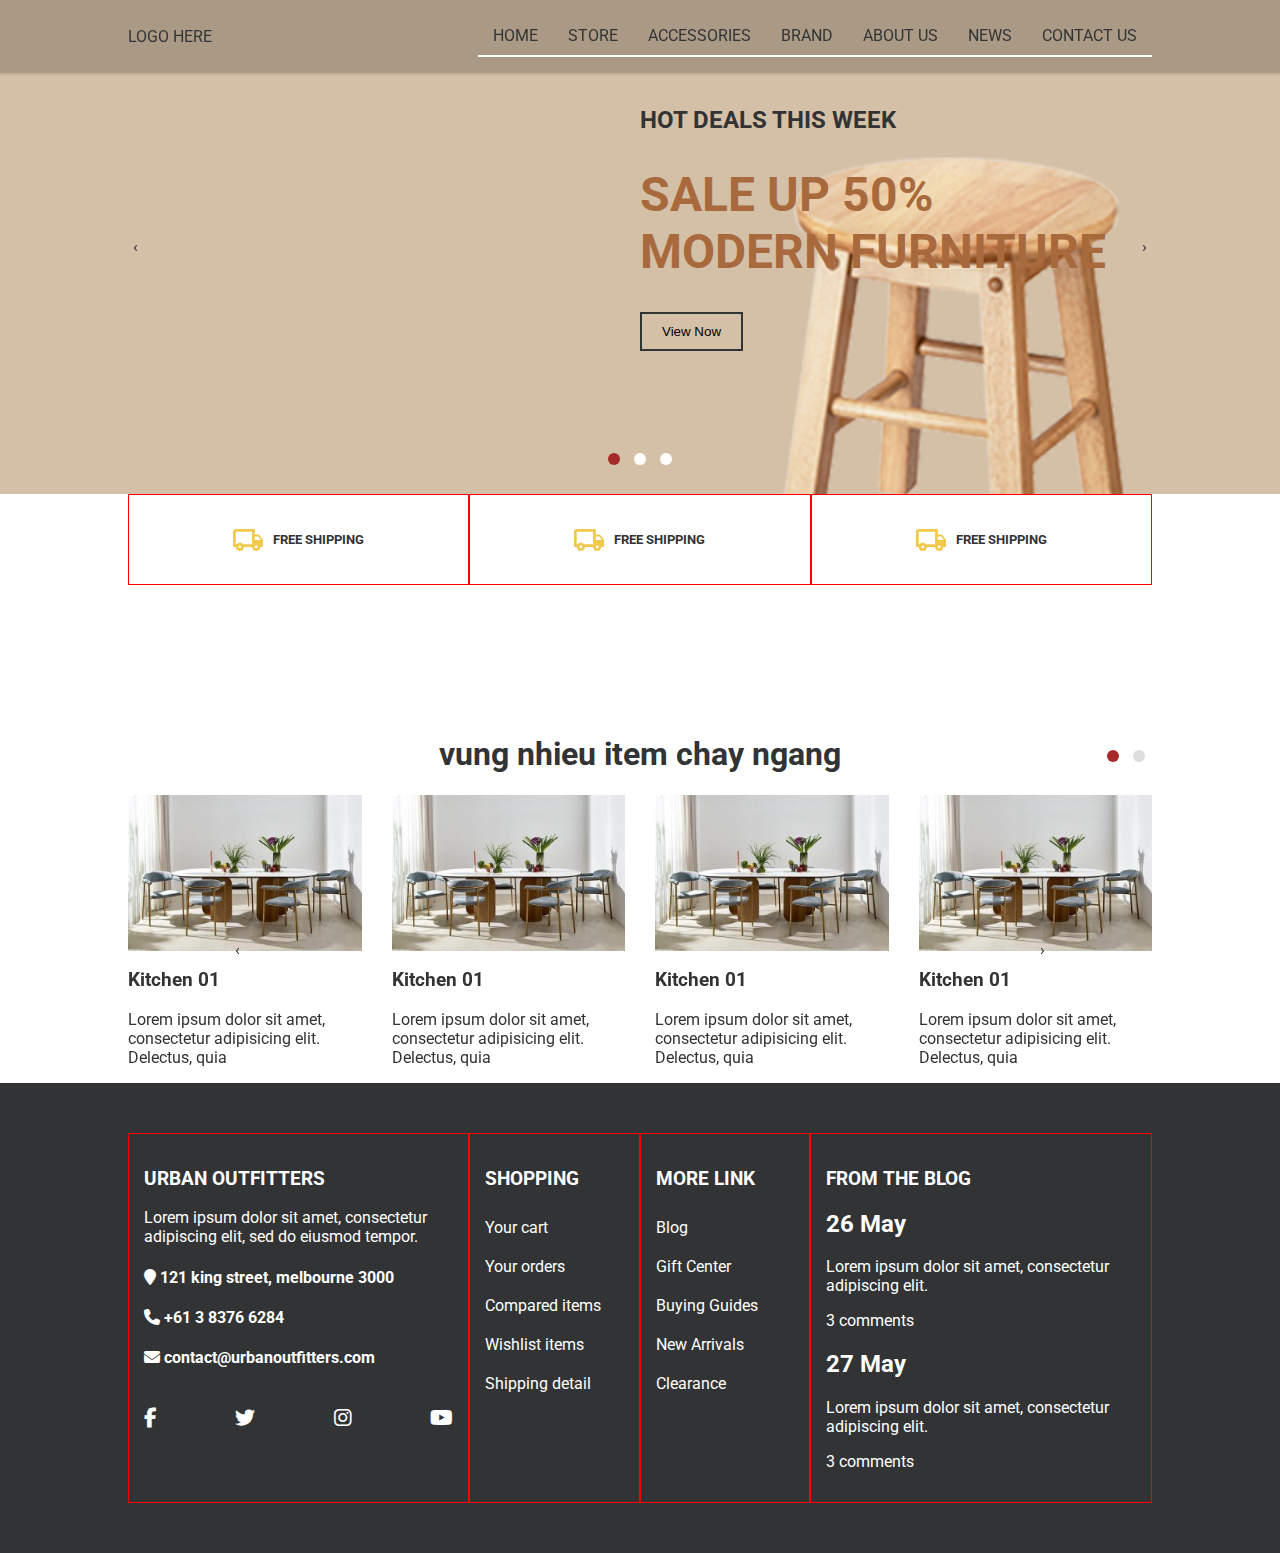
<file: khaqc.html>
<!doctype html>
<html>
<head>
<meta charset="utf-8">
<title>MODDY STUDIO</title>
<link rel="preconnect" href="https://fonts.googleapis.com">
<link rel="preconnect" href="https://fonts.gstatic.com" crossorigin>
<link href="https://fonts.googleapis.com/css2?family=Roboto:ital,wght@0,100;0,300;0,400;0,500;0,700;0,900;1,100;1,300;1,400;1,500;1,700;1,900&display=swap" rel="stylesheet">
	<link rel="stylesheet" href="https://fonts.googleapis.com/css2?family=Material+Symbols+Outlined:opsz,wght,FILL,GRAD@24,400,0,0" />
	<link rel="stylesheet" href="css/THU-VIEN.css">
	<link rel="stylesheet" href="css/main-style.css">
	<link rel="stylesheet" href="css/all.css">
	<link rel="stylesheet" href="css/owl.carousel.css">
	<link rel="stylesheet" href="css/owl.theme.default.css">
</head>

<body>
		<div class="container">
	<!--	<div class="row">
			<div class="col-6">
				<img src="images/logo-moody.svg" alt="">
			</div>
			<div class="col-6 text-right">
			<a href="#search-box">
				<span class="material-symbols-outlined">search</span>
			</a>
				<a href="#person">
				<span class="material-symbols-outlined">person</span>
				</a>
				<a href="#shopping-cart">
				<span class="material-symbols-outlined">shopping_cart</span>
				</a>
				<a href="#favorite">
					<span class="material-symbols-outlined">favorite</span>
				</a>
			
			</div>
		</div>-->
		<nav class="navbar">
			<div class="container">
				<a href="index.html">LOGO HERE</a>
		<ul>
			<li><a href="index.html">HOME</a></li>
			<li>
					<a href="#">STORE</a>
					<ul>
						<li><a href="living-room.html">Living Room</a></li>
						<li><a href="bedroom.html">Bed Room</a></li>
						<li><a href="kitchen.html">Kitchen</a></li>
						<li><a href="garden.html">Garden</a></li>
						<li><a href="dining-room.html">Dining Room</a></li>
					</ul>
			</li>
			<li><a href="accessories.html">ACCESSORIES</a></li>
			<li><a href="brand.html">BRAND</a>
			<ul>
				<li><a href="#danhmuc">Pho xinh</a></li>
				<li><a href="#">Garment</a></li>
				<li><a href="#">Nha dep</a></li>
			</ul>
			</li>
			<li><a href="about.html">ABOUT US</a></li>
			<li><a href="news.html">NEWS</a></li>
			<li><a href="contact.html">CONTACT US </a></li>
		</ul>
				</div>
		</nav>
		
	</div>
<div class="owl-carousel owl-theme" id="banner">
		<div class="item">
			<div class="banner">
					<img src="images/h5-baner-2.jpg" alt="" class="img-100">
					<div class="banner-caption">
						<h4>HOT DEALS THIS WEEK</h4>
						<h1 class="text-primary">SALE UP 50% <br>MODERN FURNITURE</h1>
						<button type="button" class="btn-primary-outline">View Now</button>
			</div>
	</div>
	
	</div>
		<div class="item">
		<div class="banner">
	<img src="images/h5-baner-1.jpg" alt="" class="img-100">
	<div class="banner-caption">
		<h4>HOT DEALS THIS WEEK</h4>
		<h1 class="text-primary">SALE UP 50% <br>MODERN FURNITURE</h1>
		<button type="button" class="btn-primary-outline">View Now</button>
	</div>
</div>
	
	</div>
		<div class="item">
		<div class="banner">
	<img src="images/h5-baner-3.jpg" alt="" class="img-100">
	<div class="banner-caption">
		<h4>HOT DEALS THIS WEEK</h4>
		<h1 class="text-primary">SALE UP 50% <br>MODERN FURNITURE</h1>
		<button type="button" class="btn-primary-outline">View Now</button>
	</div>
</div>
	
	</div>
</div>
	<div class="container">
	<div class="row">
			<div class="col-4 d-flex justify-center align-items-center">
				<img src="images/ICON-FREESHIP.svg" alt="" >
				<h5 class="pl-10">FREE SHIPPING</h5>
			</div>
			<div class="col-4 d-flex justify-center align-items-center">
				<img src="images/ICON-FREESHIP.svg" alt="" >
				<h5 class="pl-10">FREE SHIPPING</h5>
			</div>
			<div class="col-4 d-flex justify-center align-items-center">
				<img src="images/ICON-FREESHIP.svg" alt="" >
				<h5 class="pl-10">FREE SHIPPING</h5>
			</div>
		</div>
	
	</div>
	<div class="container" id="dm" style="padding-top: 100px">
	<h1 class="text-center mt-50">vung nhieu item chay ngang</h1>
	<div class="owl-carousel owl-theme" id="danhmuc">
		<div class="item">
		<img src="images/phongan/ban-an-8-cho-rudo-2-300x200.jpg" alt="" class="img-100">
			<div class="caption">
			<h3>Kitchen 01</h3>
				<p>Lorem ipsum dolor sit amet, consectetur adipisicing elit. Delectus, quia</p>
			</div>
		
		</div>
			<div class="item">
		<img src="images/phongan/ban-an-8-cho-rudo-2-300x200.jpg" alt="" class="img-100">
			<div class="caption">
			<h3>Kitchen 01</h3>
				<p>Lorem ipsum dolor sit amet, consectetur adipisicing elit. Delectus, quia</p>
			</div>
		
		</div>
			<div class="item">
		<img src="images/phongan/ban-an-8-cho-rudo-2-300x200.jpg" alt="" class="img-100">
			<div class="caption">
			<h3>Kitchen 01</h3>
				<p>Lorem ipsum dolor sit amet, consectetur adipisicing elit. Delectus, quia</p>
			</div>
		
		</div>
			<div class="item">
		<img src="images/phongan/ban-an-8-cho-rudo-2-300x200.jpg" alt="" class="img-100">
			<div class="caption">
			<h3>Kitchen 01</h3>
				<p>Lorem ipsum dolor sit amet, consectetur adipisicing elit. Delectus, quia</p>
			</div>
		
		</div>
			<div class="item">
		<img src="images/phongan/ban-an-8-cho-rudo-2-300x200.jpg" alt="" class="img-100">
			<div class="caption">
			<h3>Kitchen 01</h3>
				<p>Lorem ipsum dolor sit amet, consectetur adipisicing elit. Delectus, quia</p>
			</div>
		
		</div>
			<div class="item">
		<img src="images/phongan/ban-an-8-cho-rudo-2-300x200.jpg" alt="" class="img-100">
			<div class="caption">
			<h3>Kitchen 01</h3>
				<p>Lorem ipsum dolor sit amet, consectetur adipisicing elit. Delectus, quia</p>
			</div>
		
		</div>
			<div class="item">
		<img src="images/phongan/ban-an-8-cho-rudo-2-300x200.jpg" alt="" class="img-100">
			<div class="caption">
			<h3>Kitchen 01</h3>
				<p>Lorem ipsum dolor sit amet, consectetur adipisicing elit. Delectus, quia</p>
			</div>
		
		</div>
			<div class="item">
		<img src="images/phongan/ban-an-8-cho-rudo-2-300x200.jpg" alt="" class="img-100">
			<div class="caption">
			<h3>Kitchen 01</h3>
				<p>Lorem ipsum dolor sit amet, consectetur adipisicing elit. Delectus, quia</p>
			</div>
		
		</div>
		
		
		
		
		</div>
	</div>
	<footer>
	<div class="container">
		<div class="row">
			<div class="col-4">
			<h3>URBAN OUTFITTERS</h3>
				<p>Lorem ipsum dolor sit amet, consectetur adipiscing elit, sed do eiusmod tempor.</p>
				<h4><i class="fa-solid fa-map-marker"></i> 121 king street, melbourne 3000</h4>
				<h4><i class="fa-solid fa-phone"></i>		+61 3 8376 6284</h4>
				<h4><i class="fa-solid fa-envelope"></i> contact@urbanoutfitters.com</h4>
				<div class="d-flex justify-between mt-50"> 
					<i class="fa-brands fa-facebook-f fa-lg"></i> 
					<i class="fa-brands fa-twitter fa-lg"></i> 
					<i class="fa-brands fa-instagram fa-lg"></i> 
					<i class="fa-brands fa-youtube fa-lg"></i> 
				</div>
			</div>
			<div class="col-2">
				<h3>SHOPPING</h3>
				<ul>
					<li><a href="cart.html">Your cart</a></li>
					<li><a href="#">Your orders</a></li>
					<li><a href="#">Compared items</a></li>
					<li><a href="#">Wishlist items</a></li>
					<li><a href="#">Shipping detail </a></li>
				</ul>
			
			</div>
			<div class="col-2">
				<h3>MORE LINK</h3>
				<ul>
					<li><a href="#">Blog</a></li>
					<li><a href="#">Gift Center</a></li>
					<li><a href="#">Buying Guides</a></li>
					<li><a href="#">New Arrivals</a></li>
					<li><a href="#">Clearance</a></li>
				</ul>
			
			</div>
			<div class="col-4">
				<h3>FROM THE BLOG</h3>
				<h2>26 May</h2>
				<p>Lorem ipsum dolor sit amet, consectetur adipiscing elit.</p>
				<p>3 comments</p>
				<h2 >27 May</h2>
				<p>Lorem ipsum dolor sit amet, consectetur adipiscing elit.</p>
				<p>3 comments</p>
				
			</div>
		</div>
		
		
</div>
</footer>	
<script src="js/jquery-3.7.1.min.js"></script>
<script src="js/owl.carousel.min.js"></script>	
<script src="js/custom.js"></script>
</body>
</html>
</file>
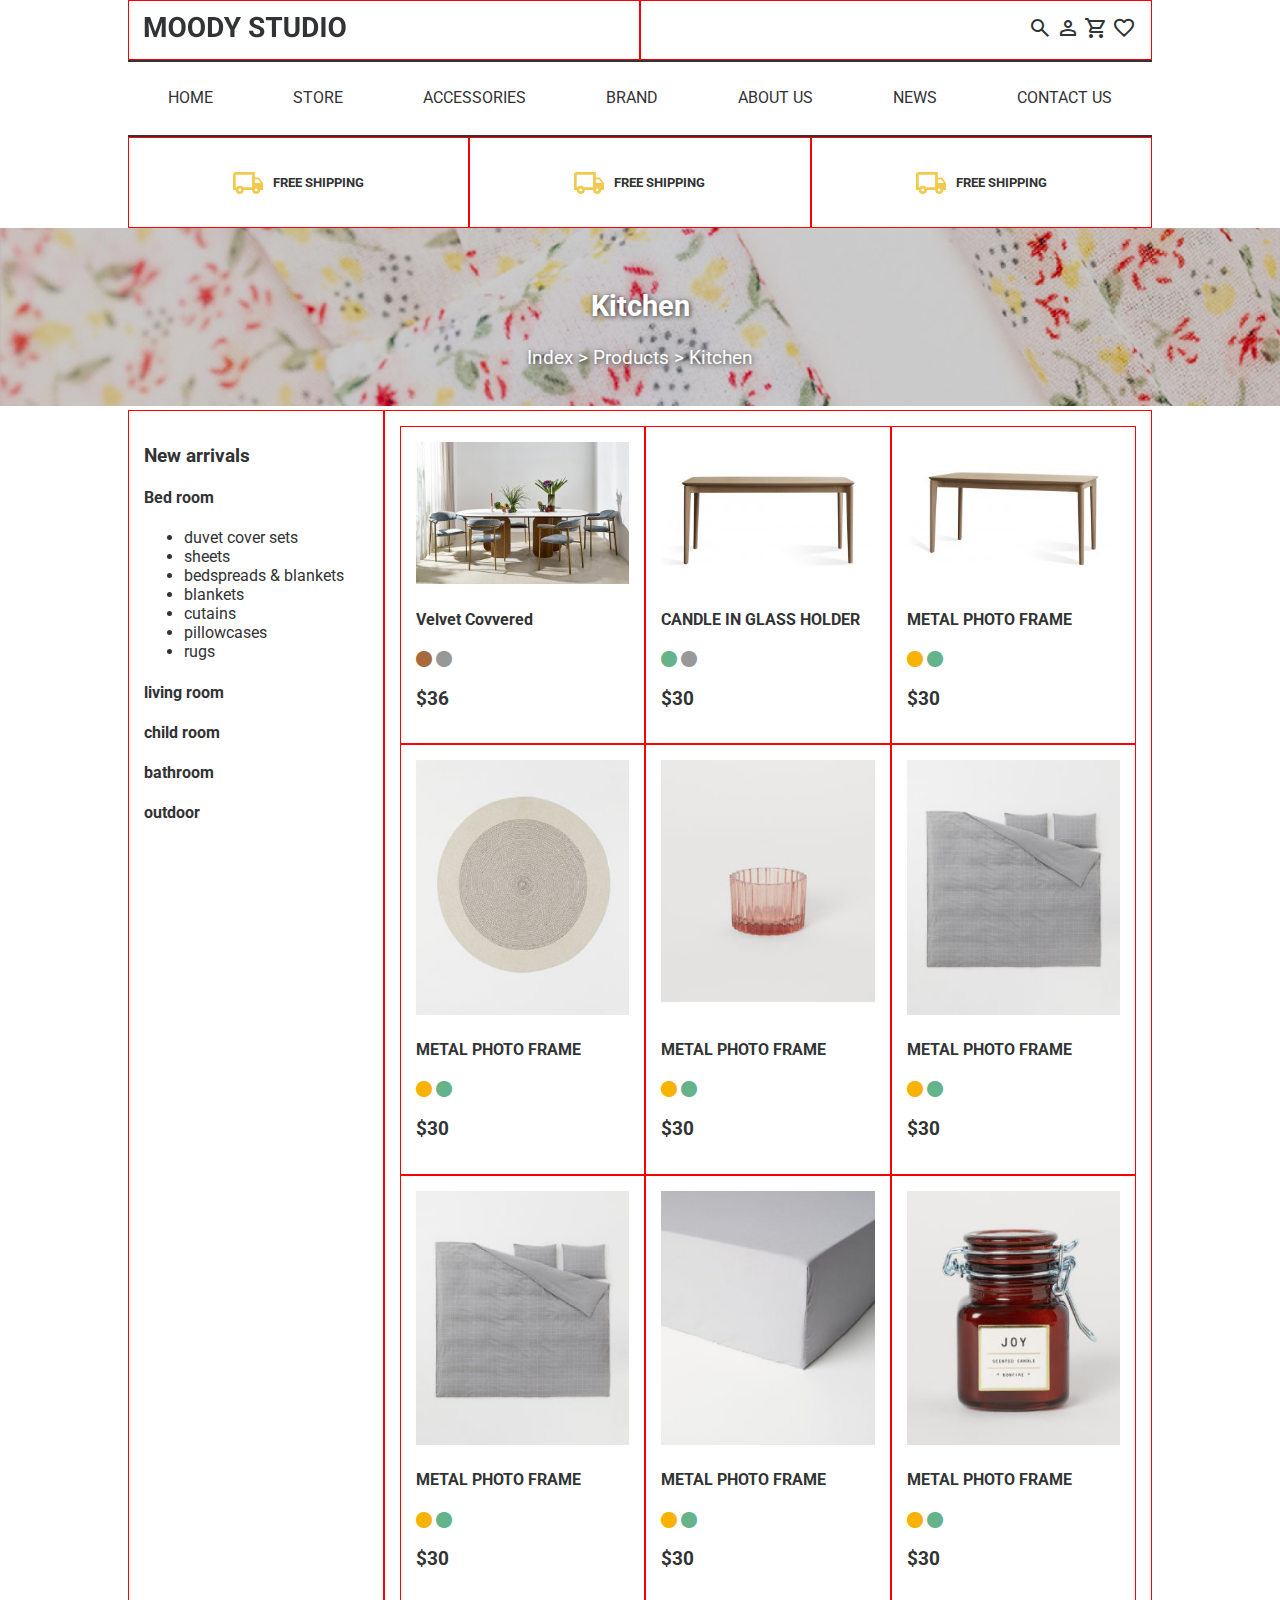
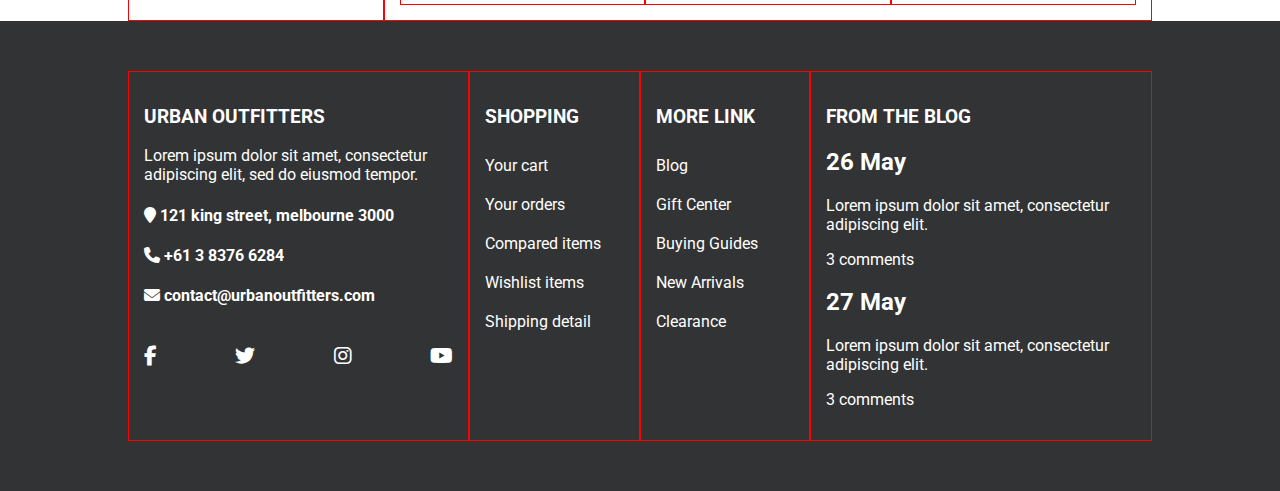
<file: kitchen.html>
<!doctype html>
<html>
<head>
<meta charset="utf-8">
<title>MODDY STUDIO</title>
<link rel="preconnect" href="https://fonts.googleapis.com">
<link rel="preconnect" href="https://fonts.gstatic.com" crossorigin>
<link href="https://fonts.googleapis.com/css2?family=Roboto:ital,wght@0,100;0,300;0,400;0,500;0,700;0,900;1,100;1,300;1,400;1,500;1,700;1,900&display=swap" rel="stylesheet">
	<link rel="stylesheet" href="https://fonts.googleapis.com/css2?family=Material+Symbols+Outlined:opsz,wght,FILL,GRAD@24,400,0,0" />
	<link rel="stylesheet" href="css/THU-VIEN.css">
	<link rel="stylesheet" href="css/main-style.css">
	<link rel="stylesheet" href="css/all.css">
</head>

<body>
		<div class="container">
		<div class="row">
			<div class="col-6">
				<img src="images/logo-moody.svg" alt="">
			</div>
			<div class="col-6 text-right">
			<a href="#search-box">
				<span class="material-symbols-outlined">search</span>
			</a>
				<a href="#person">
				<span class="material-symbols-outlined">person</span>
				</a>
				<a href="#shopping-cart">
				<span class="material-symbols-outlined">shopping_cart</span>
				</a>
				<a href="#favorite">
					<span class="material-symbols-outlined">favorite</span>
				</a>
			
			</div>
		</div>
		<nav>
		<ul>
			<li><a href="index.html">HOME</a></li>
			<li>
					<a href="#">STORE</a>
					<ul>
						<li><a href="living-room.html">Living Room</a></li>
						<li><a href="bedroom.html">Bed Room</a></li>
						<li><a href="kitchen.html">Kitchen</a></li>
						<li><a href="garden.html">Garden</a></li>
						<li><a href="dining-room.html">Dining Room</a></li>
					</ul>
			
			</li>
			<li><a href="accessories.html">ACCESSORIES</a></li>
			<li><a href="#">BRAND</a>
			<ul>
				<li><a href="#">Pho xinh</a></li>
				<li><a href="#">Garment</a></li>
				<li><a href="#">Nha dep</a></li>
			</ul>
			</li>
			
	
	
			<li><a href="about.html">ABOUT US</a></li>
			<li><a href="news.html">NEWS</a></li>
			<li><a href="contact.html">CONTACT US </a></li>
		</ul>
		</nav>
		<div class="row">
			<div class="col-4 d-flex justify-center align-items-center">
				<img src="images/ICON-FREESHIP.svg" alt="" >
				<h5 class="pl-10">FREE SHIPPING</h5>
			</div>
			<div class="col-4 d-flex justify-center align-items-center">
				<img src="images/ICON-FREESHIP.svg" alt="" >
				<h5 class="pl-10">FREE SHIPPING</h5>
			</div>
			<div class="col-4 d-flex justify-center align-items-center">
				<img src="images/ICON-FREESHIP.svg" alt="" >
				<h5 class="pl-10">FREE SHIPPING</h5>
			</div>
		</div>
	</div>
	<div class="top-page">
		<img src="images/bed/bg-bedroom.jpg" alt="" class="img-100">
		<div class="caption">
			<h2>Kitchen</h2>
			<p>Index &gt; Products   &gt; Kitchen</p>
		</div>
	</div>
	<div class="container mt-50">
		<div class="row">
			<div class="col-3">
			<h3>New arrivals</h3>
				<h4>Bed room</h4>
				<ul>
					<li><a href="">duvet cover sets</a></li>
					<li><a href="">sheets</a></li>
					<li><a href="">bedspreads & blankets</a></li>
					<li><a href="">blankets</a></li>
					<li><a href="">cutains</a></li>
					<li><a href="">pillowcases</a></li>
					<li><a href="">rugs</a></li>
				</ul>		
				<h4>living room</h4>
				<h4>child room</h4>
				<h4>bathroom</h4>
				<h4>outdoor</h4>
			</div>
			<div class="col-9">
			<div class="loc"></div>
			<div class="row">
				<div class="col-4 spham">
			<img src="images/phongan/ban-an-8-cho-rudo-2-300x200.jpg" alt="" class="img-100">
			<h4>Velvet Covvered</h4>
			<p >
				<i class="fa-solid fa-circle text-primary"></i>
				<i class="fa-solid fa-circle text-grey"></i>
			</p>
			<h3>$36</h3>
			<div class="sp-icon">
				<span class="material-symbols-outlined">shopping_cart</span>
				<span class="material-symbols-outlined">favorite</span>
			</div>
		</div>
				<div class="col-4 spham">
			<img src="images/phongan/Ban-an-6-cho-Coastal-300x200.jpg" alt="" class="img-100">
			<h4>CANDLE IN GLASS HOLDER</h4>
			<p >
				<i class="fa-solid fa-circle text-green"></i>
				<i class="fa-solid fa-circle text-grey"></i>
			</p>
			<h3>$30</h3>
			<div class="sp-icon">
				<span class="material-symbols-outlined">shopping_cart</span>
				<span class="material-symbols-outlined">favorite</span>
			</div>
		</div>
		<div class="col-4 spham">
			<img src="images/phongan/ban-an-8-cho-coastal-3-300x200.jpg" alt="" class="img-100">
			<h4>METAL PHOTO FRAME</h4>
			<p >
				<i class="fa-solid fa-circle text-gold"></i>
				<i class="fa-solid fa-circle text-green"></i>
			</p>
			<h3>$30</h3>
			<div class="sp-icon">
				<span class="material-symbols-outlined">shopping_cart</span>
				<span class="material-symbols-outlined">favorite</span>
			</div>
		</div>
		<div class="col-4 spham">
			<img src="images/bed/bedroom (5).jpg" alt="" class="img-100">
			<h4>METAL PHOTO FRAME</h4>
			<p >
				<i class="fa-solid fa-circle text-gold"></i>
				<i class="fa-solid fa-circle text-green"></i>
			</p>
			<h3>$30</h3>
			<div class="sp-icon">
				<span class="material-symbols-outlined">shopping_cart</span>
				<span class="material-symbols-outlined">favorite</span>
			</div>
		</div>
				<div class="col-4 spham">
			<img src="images/bed/bedroom (6).jpg" alt="" class="img-100">
			<h4>METAL PHOTO FRAME</h4>
			<p >
				<i class="fa-solid fa-circle text-gold"></i>
				<i class="fa-solid fa-circle text-green"></i>
			</p>
			<h3>$30</h3>
			<div class="sp-icon">
				<span class="material-symbols-outlined">shopping_cart</span>
				<span class="material-symbols-outlined">favorite</span>
			</div>
		</div>
				
				<div class="col-4 spham">
			<img src="images/bed/bedroom (7).jpg" alt="" class="img-100">
			<h4>METAL PHOTO FRAME</h4>
			<p >
				<i class="fa-solid fa-circle text-gold"></i>
				<i class="fa-solid fa-circle text-green"></i>
			</p>
			<h3>$30</h3>
			<div class="sp-icon">
				<span class="material-symbols-outlined">shopping_cart</span>
				<span class="material-symbols-outlined">favorite</span>
			</div>
		</div>
				
				<div class="col-4 spham">
			<img src="images/bed/bedroom (7).jpg" alt="" class="img-100">
			<h4>METAL PHOTO FRAME</h4>
			<p >
				<i class="fa-solid fa-circle text-gold"></i>
				<i class="fa-solid fa-circle text-green"></i>
			</p>
			<h3>$30</h3>
			<div class="sp-icon">
				<span class="material-symbols-outlined">shopping_cart</span>
				<span class="material-symbols-outlined">favorite</span>
			</div>
		</div>
				
				<div class="col-4 spham">
			<img src="images/bed/bedroom (8).jpg" alt="" class="img-100">
			<h4>METAL PHOTO FRAME</h4>
			<p >
				<i class="fa-solid fa-circle text-gold"></i>
				<i class="fa-solid fa-circle text-green"></i>
			</p>
			<h3>$30</h3>
			<div class="sp-icon">
				<span class="material-symbols-outlined">shopping_cart</span>
				<span class="material-symbols-outlined">favorite</span>
			</div>
		</div>
				
				<div class="col-4 spham">
			<img src="images/bed/bedroom (9).jpg" alt="" class="img-100">
			<h4>METAL PHOTO FRAME</h4>
			<p >
				<i class="fa-solid fa-circle text-gold"></i>
				<i class="fa-solid fa-circle text-green"></i>
			</p>
			<h3>$30</h3>
			<div class="sp-icon">
				<span class="material-symbols-outlined">shopping_cart</span>
				<span class="material-symbols-outlined">favorite</span>
			</div>
		</div>
		</div>
				
				</div>
				
				</div>
			
			</div>
		
	
	
	<footer>
	<div class="container">
		<div class="row">
			<div class="col-4">
			<h3>URBAN OUTFITTERS</h3>
				<p>Lorem ipsum dolor sit amet, consectetur adipiscing elit, sed do eiusmod tempor.</p>
				<h4><i class="fa-solid fa-map-marker"></i> 121 king street, melbourne 3000</h4>
				<h4><i class="fa-solid fa-phone"></i>		+61 3 8376 6284</h4>
				<h4><i class="fa-solid fa-envelope"></i> contact@urbanoutfitters.com</h4>
				<div class="d-flex justify-between mt-50"> 
					<i class="fa-brands fa-facebook-f fa-lg"></i> 
					<i class="fa-brands fa-twitter fa-lg"></i> 
					<i class="fa-brands fa-instagram fa-lg"></i> 
					<i class="fa-brands fa-youtube fa-lg"></i> 
				</div>
			</div>
			<div class="col-2">
				<h3>SHOPPING</h3>
				<ul>
					<li><a href="cart.html">Your cart</a></li>
					<li><a href="#">Your orders</a></li>
					<li><a href="#">Compared items</a></li>
					<li><a href="#">Wishlist items</a></li>
					<li><a href="#">Shipping detail </a></li>
				</ul>
			
			</div>
			<div class="col-2">
				<h3>MORE LINK</h3>
				<ul>
					<li><a href="#">Blog</a></li>
					<li><a href="#">Gift Center</a></li>
					<li><a href="#">Buying Guides</a></li>
					<li><a href="#">New Arrivals</a></li>
					<li><a href="#">Clearance</a></li>
				</ul>
			
			</div>
			<div class="col-4">
				<h3>FROM THE BLOG</h3>
				<h2>26 May</h2>
				<p>Lorem ipsum dolor sit amet, consectetur adipiscing elit.</p>
				<p>3 comments</p>
				<h2 >27 May</h2>
				<p>Lorem ipsum dolor sit amet, consectetur adipiscing elit.</p>
				<p>3 comments</p>
				
			</div>
		</div>
		
		
</div>
	
	
	
	
	</footer>
</body>
</html>
</file>
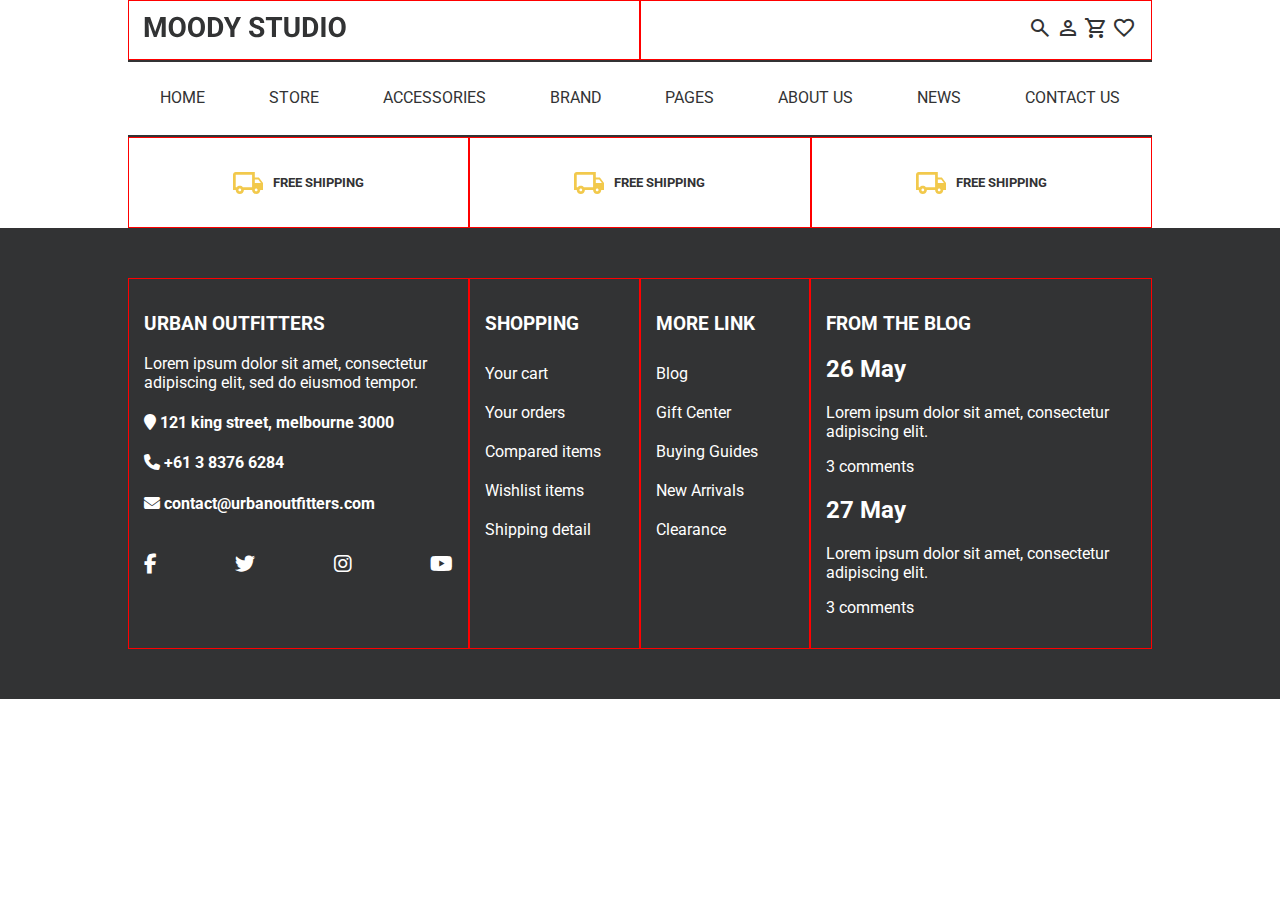
<file: living-room.html>
<!doctype html>
<html>
<head>
<meta charset="utf-8">
<title>MODDY STUDIO</title>
<link rel="preconnect" href="https://fonts.googleapis.com">
<link rel="preconnect" href="https://fonts.gstatic.com" crossorigin>
<link href="https://fonts.googleapis.com/css2?family=Roboto:ital,wght@0,100;0,300;0,400;0,500;0,700;0,900;1,100;1,300;1,400;1,500;1,700;1,900&display=swap" rel="stylesheet">
	<link rel="stylesheet" href="https://fonts.googleapis.com/css2?family=Material+Symbols+Outlined:opsz,wght,FILL,GRAD@24,400,0,0" />
	<link rel="stylesheet" href="css/THU-VIEN.css">
	<link rel="stylesheet" href="css/main-style.css">
	<link rel="stylesheet" href="css/all.css">
</head>

<body>
		<div class="container">
		<div class="row">
			<div class="col-6">
				<img src="images/logo-moody.svg" alt="">
			</div>
			<div class="col-6 text-right">
			<a href="#search-box">
				<span class="material-symbols-outlined">search</span>
			</a>
				<a href="#person">
				<span class="material-symbols-outlined">person</span>
				</a>
				<a href="#shopping-cart">
				<span class="material-symbols-outlined">shopping_cart</span>
				</a>
				<a href="#favorite">
					<span class="material-symbols-outlined">favorite</span>
				</a>
			
			</div>
		</div>
		<nav>
		<ul>
			<li><a href="index.html">HOME</a></li>
			<li>
					<a href="#">STORE</a>
					<ul>
						<li><a href="living-room.html">Living Room</a></li>
						<li><a href="bedroom.html">Bed Room</a></li>
						<li><a href="kitchen.html">Kitchen</a></li>
						<li><a href="garden.html">Garden</a></li>
						<li><a href="dining-room.html">Dining Room</a></li>
					</ul>
			
			</li>
			<li><a href="accessories.html">ACCESSORIES</a></li>
			<li><a href="brand.html">BRAND</a></li>
			<li><a href="#">PAGES</a></li>
			<li><a href="about.html">ABOUT US</a></li>
			<li><a href="news.html">NEWS</a></li>
			<li><a href="contact.html">CONTACT US </a></li>
		</ul>
		</nav>
		<div class="row">
			<div class="col-4 d-flex justify-center align-items-center">
				<img src="images/ICON-FREESHIP.svg" alt="" >
				<h5 class="pl-10">FREE SHIPPING</h5>
			</div>
			<div class="col-4 d-flex justify-center align-items-center">
				<img src="images/ICON-FREESHIP.svg" alt="" >
				<h5 class="pl-10">FREE SHIPPING</h5>
			</div>
			<div class="col-4 d-flex justify-center align-items-center">
				<img src="images/ICON-FREESHIP.svg" alt="" >
				<h5 class="pl-10">FREE SHIPPING</h5>
			</div>
		</div>
	</div>
	<main></main>
	
	
	<footer>
	<div class="container">
		<div class="row">
			<div class="col-4">
			<h3>URBAN OUTFITTERS</h3>
				<p>Lorem ipsum dolor sit amet, consectetur adipiscing elit, sed do eiusmod tempor.</p>
				<h4><i class="fa-solid fa-map-marker"></i> 121 king street, melbourne 3000</h4>
				<h4><i class="fa-solid fa-phone"></i>		+61 3 8376 6284</h4>
				<h4><i class="fa-solid fa-envelope"></i> contact@urbanoutfitters.com</h4>
				<div class="d-flex justify-between mt-50"> 
					<i class="fa-brands fa-facebook-f fa-lg"></i> 
					<i class="fa-brands fa-twitter fa-lg"></i> 
					<i class="fa-brands fa-instagram fa-lg"></i> 
					<i class="fa-brands fa-youtube fa-lg"></i> 
				</div>
			</div>
			<div class="col-2">
				<h3>SHOPPING</h3>
				<ul>
					<li><a href="cart.html">Your cart</a></li>
					<li><a href="#">Your orders</a></li>
					<li><a href="#">Compared items</a></li>
					<li><a href="#">Wishlist items</a></li>
					<li><a href="#">Shipping detail </a></li>
				</ul>
			
			</div>
			<div class="col-2">
				<h3>MORE LINK</h3>
				<ul>
					<li><a href="#">Blog</a></li>
					<li><a href="#">Gift Center</a></li>
					<li><a href="#">Buying Guides</a></li>
					<li><a href="#">New Arrivals</a></li>
					<li><a href="#">Clearance</a></li>
				</ul>
			
			</div>
			<div class="col-4">
				<h3>FROM THE BLOG</h3>
				<h2>26 May</h2>
				<p>Lorem ipsum dolor sit amet, consectetur adipiscing elit.</p>
				<p>3 comments</p>
				<h2 >27 May</h2>
				<p>Lorem ipsum dolor sit amet, consectetur adipiscing elit.</p>
				<p>3 comments</p>
				
			</div>
		</div>
		
		
</div>
	
	
	
	
	</footer>
</body>
</html>
</file>
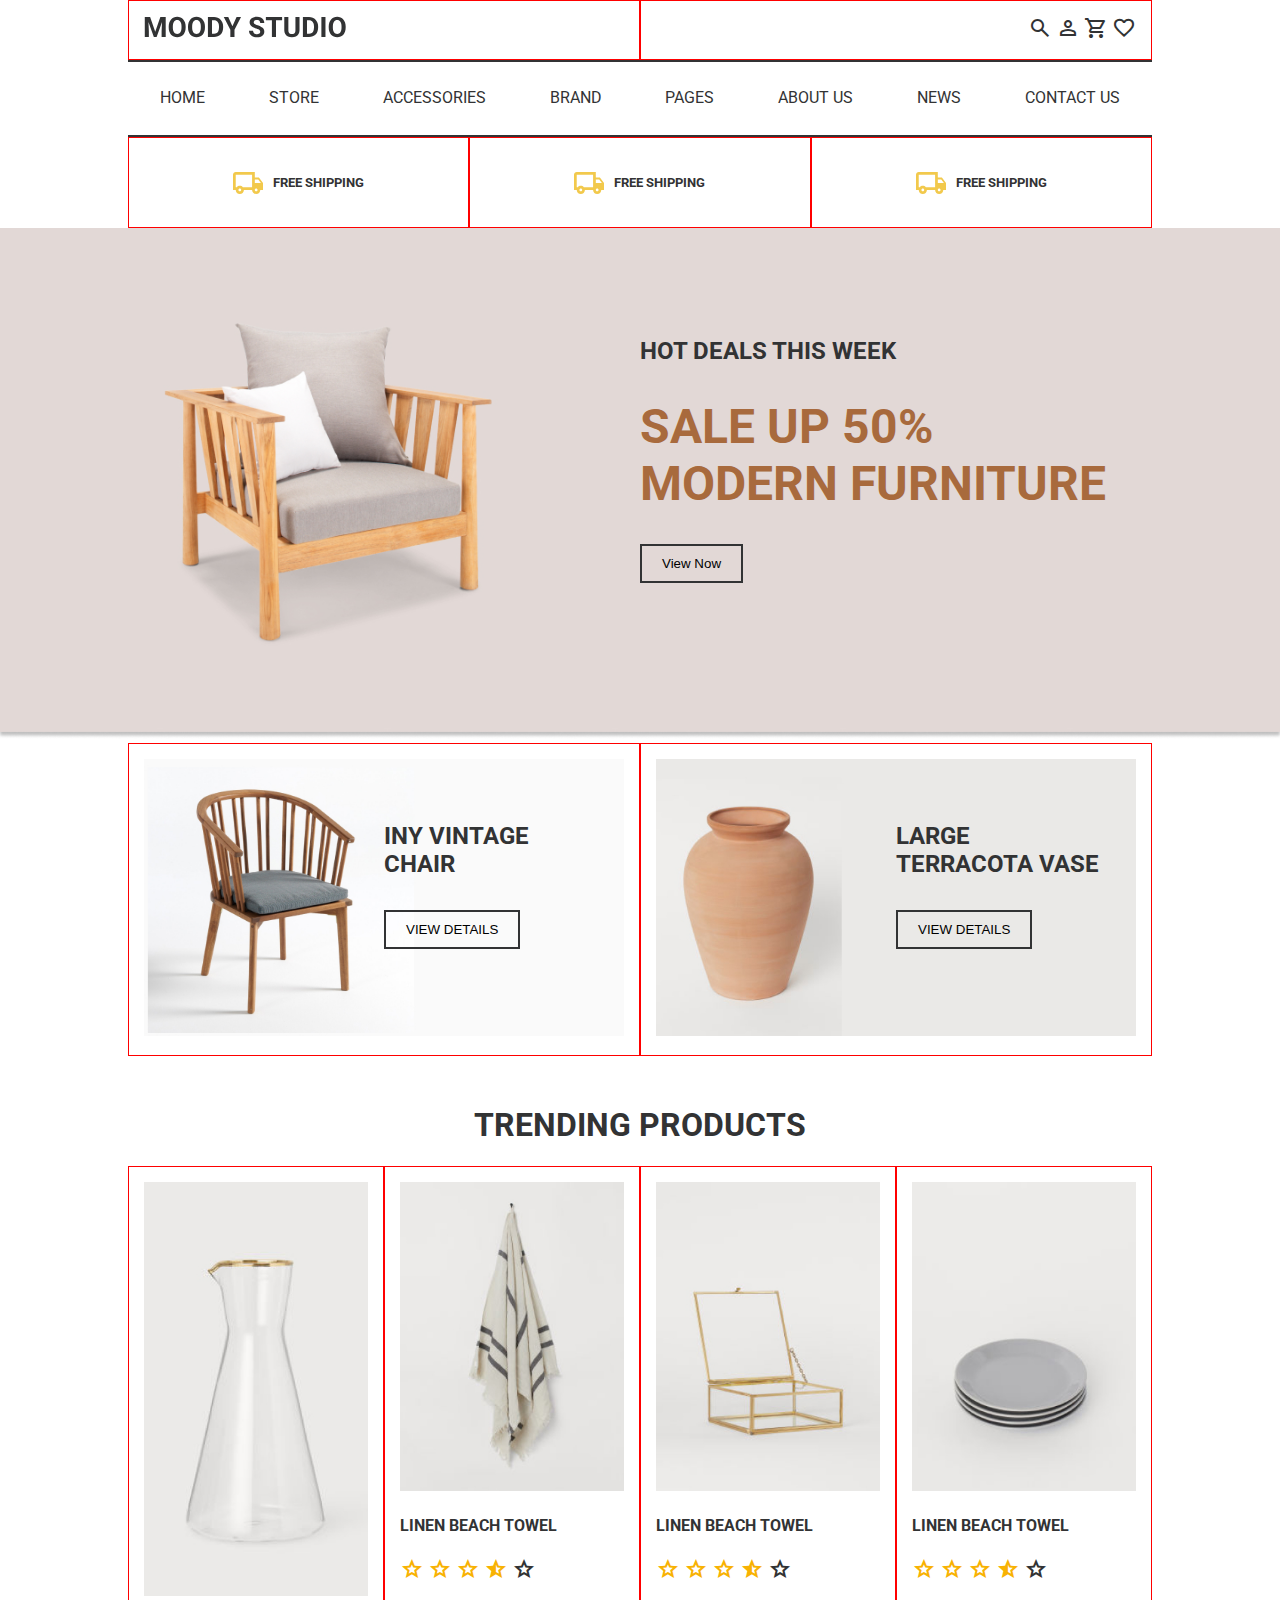
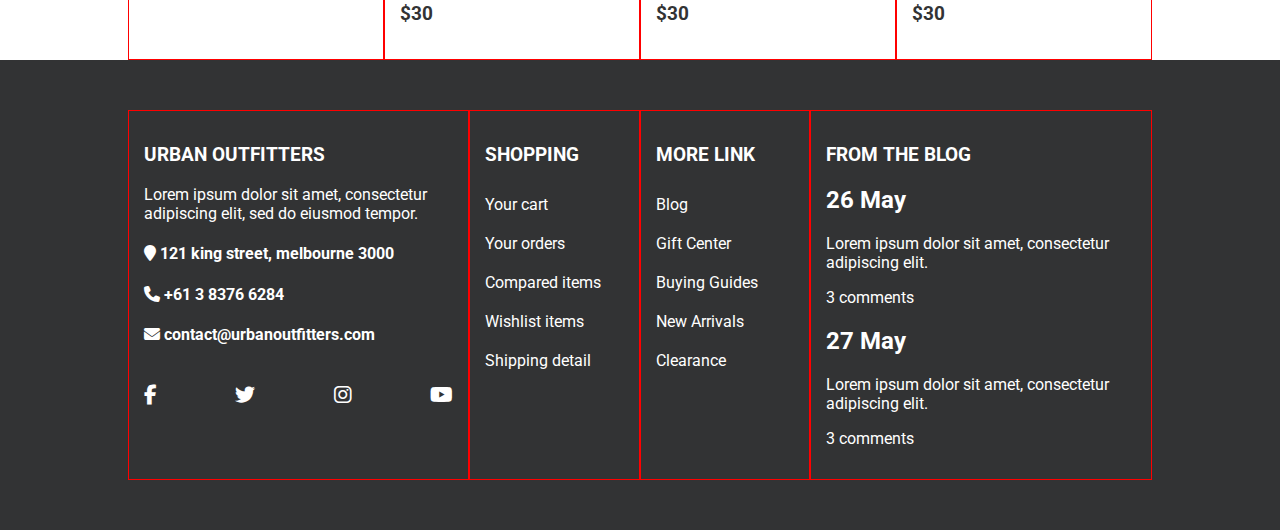
<file: nhap.html>
<!doctype html>
<html>
<head>
<meta charset="utf-8">
<title>MODDY STUDIO</title>
<link rel="preconnect" href="https://fonts.googleapis.com">
<link rel="preconnect" href="https://fonts.gstatic.com" crossorigin>
<link href="https://fonts.googleapis.com/css2?family=Roboto:ital,wght@0,100;0,300;0,400;0,500;0,700;0,900;1,100;1,300;1,400;1,500;1,700;1,900&display=swap" rel="stylesheet">
	<link rel="stylesheet" href="https://fonts.googleapis.com/css2?family=Material+Symbols+Outlined:opsz,wght,FILL,GRAD@24,400,0,0" />
	<link rel="stylesheet" href="css/THU-VIEN.css">
	<link rel="stylesheet" href="css/main-style.css">
	<link rel="stylesheet" href="css/all.css">
</head>

<body>
	<div class="container">
		<div class="row">
			<div class="col-6">
				<img src="images/logo-moody.svg" alt="">
			</div>
			<div class="col-6 text-right">
			<a href="#search-box">
				<span class="material-symbols-outlined">search</span>
			</a>
				<a href="#person">
				<span class="material-symbols-outlined">person</span>
				</a>
				<a href="#shopping-cart">
				<span class="material-symbols-outlined">shopping_cart</span>
				</a>
				<a href="#favorite">
					<span class="material-symbols-outlined">favorite</span>
				</a>
			
			</div>
		</div>
		<nav>
		<ul>
			<li><a href="index.html">HOME</a></li>
			<li><a href="store.html">STORE</a></li>
			<li><a href="accessories.html">ACCESSORIES</a></li>
			<li><a href="brand.html">BRAND</a></li>
			<li><a href="#">PAGES</a></li>
			<li><a href="about.html">ABOUT US</a></li>
			<li><a href="news.html">NEWS</a></li>
			<li><a href="contact.html">CONTACT US </a></li>
		</ul>
		</nav>
		<div class="row">
			<div class="col-4 d-flex justify-center align-items-center">
				<img src="images/ICON-FREESHIP.svg" alt="" >
				<h5 class="pl-10">FREE SHIPPING</h5>
			</div>
			<div class="col-4 d-flex justify-center align-items-center">
				<img src="images/ICON-FREESHIP.svg" alt="" >
				<h5 class="pl-10">FREE SHIPPING</h5>
			</div>
			<div class="col-4 d-flex justify-center align-items-center">
				<img src="images/ICON-FREESHIP.svg" alt="" >
				<h5 class="pl-10">FREE SHIPPING</h5>
			</div>
		</div>
	</div>
<div class="banner">
	<img src="images/BANNER1.jpg" alt="" class="img-100">
	<div class="banner-caption">
		<h4>HOT DEALS THIS WEEK</h4>
		<h1 class="text-primary">SALE UP 50% <br>MODERN FURNITURE</h1>
		<button type="button" class="btn-primary-outline">View Now</button>
	</div>
</div>
<div class="container">
	<div class="row">
		<div class="col-6 banner">
			<img src="images/danh-muc1.jpg" alt="" class="img-100">
			<div class="banner-caption">
				<h4>INY VINTAGE CHAIR</h4>
				<button type="button" class="btn-primary-outline">VIEW DETAILS</button>
			</div>
		</div>
		<div class="col-6 banner">
			<img src="images/danh-muc2.jpg" alt="" class="img-100">
			<div class="banner-caption">
				<h4>LARGE TERRACOTA VASE</h4>
				<button type="button" class="btn-primary-outline">VIEW DETAILS</button>
			</div>
		</div>
	</div>
	
	<h1 class="text-center mt-50">TRENDING PRODUCTS</h1>
	<div class="row">
		<div class="col-3">
		<img src="images/sp1.jpg" alt="" class="img-100">
		</div>
		<div class="col-3 spham">
			<img src="images/sp2.jpg" alt="" class="img-100">
			<h4>LINEN BEACH TOWEL</h4>
			<p >
				<span class="material-symbols-outlined text-gold">star</span>
				<span class="material-symbols-outlined text-gold">star</span>
				<span class="material-symbols-outlined text-gold">star</span>
				<span class="material-symbols-outlined text-gold">star_half</span>
				<span class="material-symbols-outlined ">star</span>
			</p>
			<h3>$30</h3>
			<div class="sp-icon">
				<span class="material-symbols-outlined">shopping_cart</span>
				<span class="material-symbols-outlined">favorite</span>
			</div>
		</div>
			<div class="col-3 spham">
			<img src="images/sp3.jpg" alt="" class="img-100">
			<h4>LINEN BEACH TOWEL</h4>
			<p >
				<span class="material-symbols-outlined text-gold">star</span>
				<span class="material-symbols-outlined text-gold">star</span>
				<span class="material-symbols-outlined text-gold">star</span>
				<span class="material-symbols-outlined text-gold">star_half</span>
				<span class="material-symbols-outlined ">star</span>
			</p>
			<h3>$30</h3>
			<div class="sp-icon">
				<span class="material-symbols-outlined">shopping_cart</span>
				<span class="material-symbols-outlined">favorite</span>
			</div>
		</div>
			<div class="col-3 spham">
			<img src="images/sp4.jpg" alt="" class="img-100">
			<h4>LINEN BEACH TOWEL</h4>
			<p >
				<span class="material-symbols-outlined text-gold">star</span>
				<span class="material-symbols-outlined text-gold">star</span>
				<span class="material-symbols-outlined text-gold">star</span>
				<span class="material-symbols-outlined text-gold">star_half</span>
				<span class="material-symbols-outlined ">star</span>
			</p>
			<h3>$30</h3>
			<div class="sp-icon">
				<span class="material-symbols-outlined">shopping_cart</span>
				<span class="material-symbols-outlined">favorite</span>
			</div>
		</div>
	</div>
	</div>
	
	
	
	
	
	
	
	
	
	
	
	
	
	
	<!--<div class="chatbox"></div>
<div class="overdark">	</div>
<div class="ads-box">
	<p class="text-right"><a href="#" class="btn-dong">close</a></p>
</div>-->
	<footer>
	<div class="container">
		<div class="row">
			<div class="col-4">
			<h3>URBAN OUTFITTERS</h3>
				<p>Lorem ipsum dolor sit amet, consectetur adipiscing elit, sed do eiusmod tempor.</p>
				<h4><i class="fa-solid fa-map-marker"></i> 121 king street, melbourne 3000</h4>
				<h4><i class="fa-solid fa-phone"></i>		+61 3 8376 6284</h4>
				<h4><i class="fa-solid fa-envelope"></i> contact@urbanoutfitters.com</h4>
				<div class="d-flex justify-between mt-50"> 
					<i class="fa-brands fa-facebook-f fa-lg"></i> 
					<i class="fa-brands fa-twitter fa-lg"></i> 
					<i class="fa-brands fa-instagram fa-lg"></i> 
					<i class="fa-brands fa-youtube fa-lg"></i> 
				</div>
			</div>
			<div class="col-2">
				<h3>SHOPPING</h3>
				<ul>
					<li><a href="cart.html">Your cart</a></li>
					<li><a href="#">Your orders</a></li>
					<li><a href="#">Compared items</a></li>
					<li><a href="#">Wishlist items</a></li>
					<li><a href="#">Shipping detail </a></li>
				</ul>
			
			</div>
			<div class="col-2">
				<h3>MORE LINK</h3>
				<ul>
					<li><a href="#">Blog</a></li>
					<li><a href="#">Gift Center</a></li>
					<li><a href="#">Buying Guides</a></li>
					<li><a href="#">New Arrivals</a></li>
					<li><a href="#">Clearance</a></li>
				</ul>
			
			</div>
			<div class="col-4">
				<h3>FROM THE BLOG</h3>
				<h2>26 May</h2>
				<p>Lorem ipsum dolor sit amet, consectetur adipiscing elit.</p>
				<p>3 comments</p>
				<h2 >27 May</h2>
				<p>Lorem ipsum dolor sit amet, consectetur adipiscing elit.</p>
				<p>3 comments</p>
				
			</div>
		</div>
		
		
</div>
	
	
	
	
	</footer>
	
</body>
</html>
</file>
<file: css/THU-VIEN.css>
@charset "utf-8";
/* CSS Document */
*{ 	box-sizing: border-box}
.col-1 { width: 8.33%}
.col-2{ width:16.66%}
.col-3{ width: 25%}
.col-4{ width: 33.33%}
.col-5{ width: 41.66%}
.col-6{ width: 50%}
.col-7{ width: 58.33%}
.col-8{ width: 66.66%}
.col-9{ width: 75%}
.col-10{ width: 83.33%}
.col-11{ width: 91.66%}
.col-12{ width: 100%}
.row 
{
	display:flex; 
	flex-wrap:wrap
}
[class*="col-"]
{
	padding: 15px;
	border: 1px solid red
}
.p-0{ padding: 0}
.p-5{ padding: 5px}
.p-10{ padding: 10px}
.pl-10{padding-left: 10px}
.mt-50{ margin-top: 50px}

.container { width: 80%; margin: auto}
.img-100
{
	width: 100%; 
	height: auto
}
.bg-xam
{
	background: #F8F8F8
}
.mx-auto { margin:0 auto}/* dẩy box vào giữa (ngang)*/
.text-center{ text-align: center} /*canh text vào giửa*/
.text-right{ text-align: right}/*canh text qua phai*/
/*-- thu vien cho bố cục flex*/
.d-flex{ display: flex}
/*--- đẩy các cột/ đối tượng trong flex theo chiều ngang*/
.justify-center{ justify-content: center}
.justify-between{ justify-content: space-between}
.justify-around{ justify-content: space-around}
.justify-right{ justify-content: flex-end}
/*------------- đẩy các cột canh theo chiều dọc----*/
.align-items-center{ align-items: center}
.align-items-end{ align-items: flex-end}
/*-------------hướng đảo của cac cột trong row co flex----*/
.row-revese {flex-direction: row-reverse}

.btn-primary-outline
{
	border: 2px solid #323334;
	padding: 10px 20px;
	transition: all 0.5s;
	background-color: transparent
}
.btn-primary-outline:hover
{
	background: #323334;
	color: white
}

.text-primary { color: #A86A3D}
.text-gold{ color: #F8B202}
.text-green{ color: #64B38A}
.text-grey{ color: #989898}
</file>
<file: css/main-style.css>
@charset "utf-8";
/* CSS Document */
*{ scroll-behavior: smooth}
body
{
	font-family: "Roboto",Gotham, "Helvetica Neue", Helvetica, Arial, "sans-serif";
	font-size: 16px;
	margin: 0;
	color: #323334
}
a{ 
	color:#323334;
	text-decoration:none
}
a:hover
{
	color: #F2994A
}
nav
{
	border-top: 2px #323334 solid;
	border-bottom: 2px #323334 solid
}
nav ul
{
	list-style: none;
	padding: 0;
	display: flex;
	justify-content:space-around
}
nav ul li a{
	padding: 10px 15px;
	display: block;
	border-bottom: 2px solid #ffffff;
	transition: all 0.5s
}

nav ul li a:hover{
	color: #000;
	border-bottom: 2px solid #F2994A;
/*background-color:#F2994A;*/
}
/*--------------- style cho menu con -----------------------------*/
nav ul li { position: relative}
nav ul li ul
{
	position: absolute;
	left: 0;
	top: 500%;
	flex-direction: column;
	background: #fff;
	width: 230px;
	box-shadow: 0 0 5px #666;
	visibility: hidden;
	transition: all 1s;
	z-index: 9999
}
nav ul li:hover ul
{
	top: 100%;
	visibility: visible
}
.navbar{ position: absolute; width: 100%;
left: 0; top: 0;
box-shadow: 0 2px 2px rgba(0,0,0,0.1);
z-index: 99999;
	border: none;
	background: rgba(0,0,0,0.2)
}
.navbar .container
{ display: flex;
align-items: center; justify-content: space-between}










.banner{/* box banner me, can khai bao vi tri relative*/
	position: relative
}
.banner-caption
{
	width: 40%;
	height: 70%;
	position: absolute;
	left:50%; top:15%;
	font-size: 1.5rem
}

.spham{ position: relative}
.sp-icon{
	position: absolute;
	top: 60%; left: 28%;
	background-color: rgba(255,255,255,0.8);
	border: 2px solid white;
	padding: 10px 40px;
	border-radius: 50px;
	transition: all 0.5s;
	opacity: 0
}
.spham:hover> .sp-icon{ opacity: 1; top: 50% }


footer
{
	background-color: #323334;
	color: #fff;
	padding: 50px 0
}

footer ul{
	margin: 0; 
	padding: 0; 
	list-style: none
}
footer a{
	color: #fff;
	padding: 10px 0;
	display: block
}
.top-page{ position: relative}
.top-page .caption
{
	position: absolute;
	top: 20%; 
	width: 100%; 
	text-align: center;
	color: #fff;
	font-size: 1.2rem;
	text-shadow: 1px 1px 5px #333
}
/* Style the tab */
.tab {
  float: left;
  border: 1px solid #ccc;
  background-color: #f1f1f1;
  width: 30%;
 /* height: 300px;*/
}

/* Style the buttons inside the tab */
.tab button {
  display: block;
  background-color: inherit;
  color: black;
  padding: 22px 16px;
  width: 100%;
  border: none;
  outline: none;
  text-align: left;
  cursor: pointer;
  transition: 0.3s;
  font-size: 17px;
}

/* Change background color of buttons on hover */
.tab button:hover {
  background-color: #ddd;
}

/* Create an active/current "tab button" class */
.tab button.active {
  background-color: #ccc;
}

/* Style the tab content */
.tabcontent {
  float: left;
  padding: 0px 12px;
  border: 1px solid #ccc;
  width: 70%;
  border-left: none;
 /* height: 300px;*/
}












/*.chatbox
{ 
	width: 300px; height: 200px;
	background: tomato;
	position: fixed;
	right: -250px; 
	bottom: 0;
	z-index: 2;
	transition: all 1s
}	
.chatbox:hover{
	right: 0;
	background: blue
}
.overdark
{
	width: 100%;
	height: 100%;
	background: rgba(0,0,0,0.5);
	position: fixed;
	left: 0;
	top: 0;
	z-index: 1
}

.ads-box
{
	width: 50%;
	height: 80%; 
	background: white;
	position: fixed;
	left: 25%;
	top: 10%;
	z-index: 2;
}
.btn-dong
{
	
	padding: 5px 10px;
	border: 2px solid tomato;
	text-align: right;
	
}
*/
</file>
